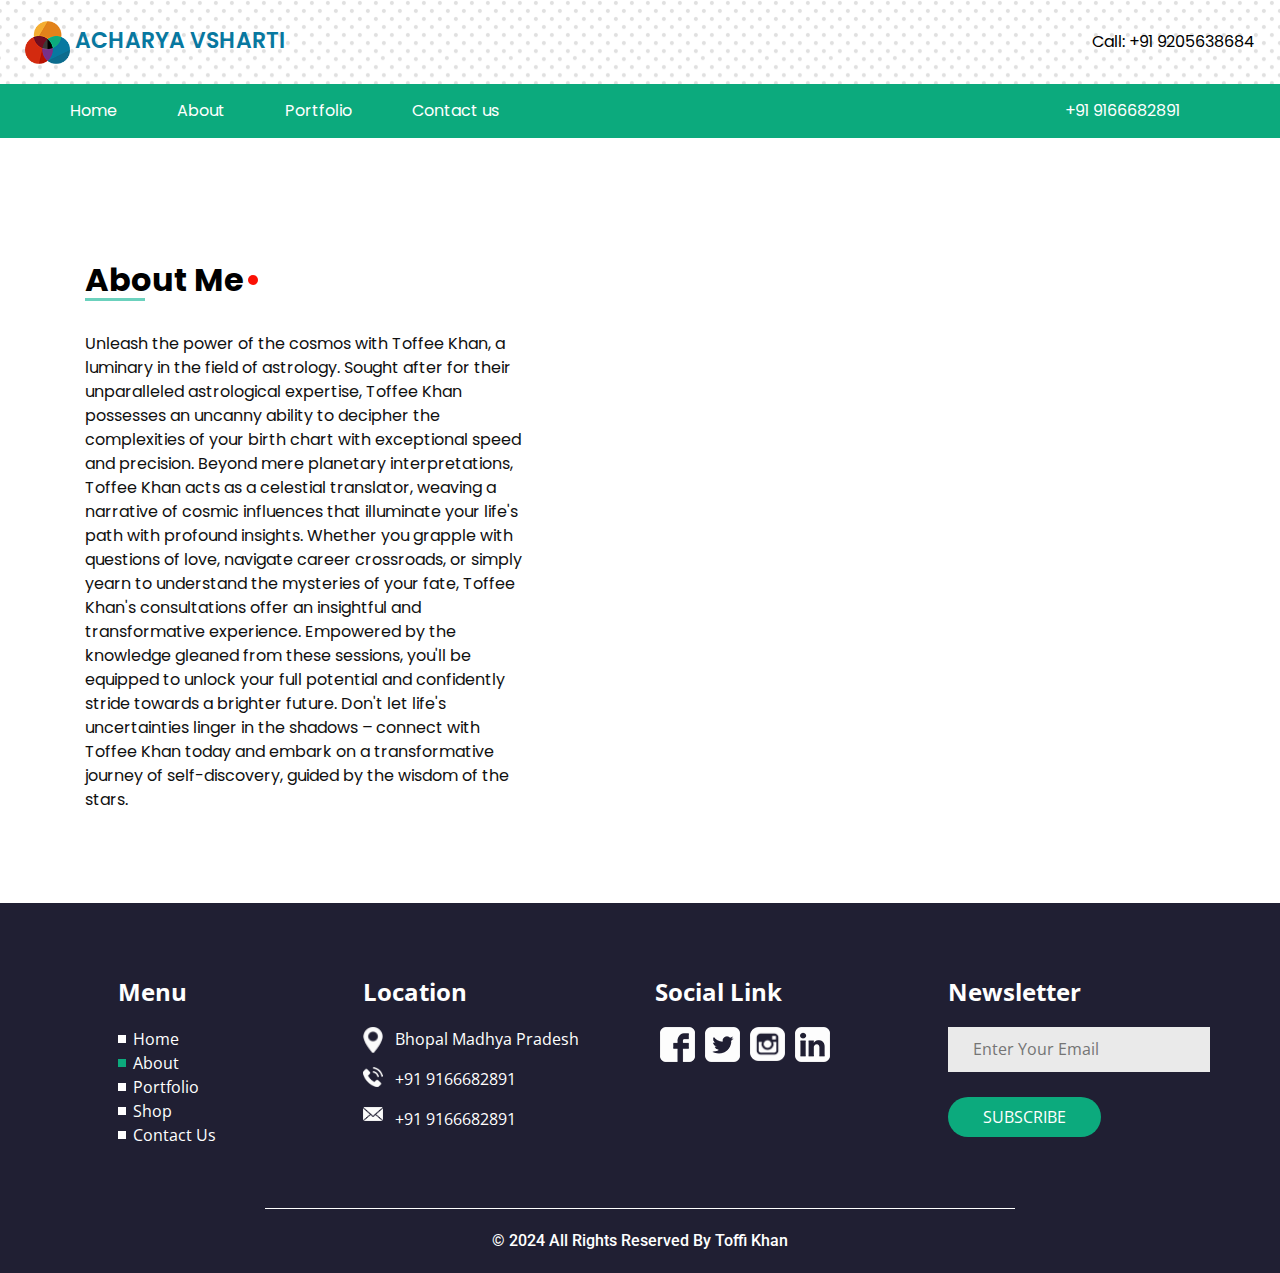
<file: about.html>
<!DOCTYPE html>
<html lang="en">

<head>
  <!-- Basic -->
  <meta charset="utf-8" />
  <meta http-equiv="X-UA-Compatible" content="IE=edge" />
  <!-- Mobile Metas -->
  <meta name="viewport" content="width=device-width, initial-scale=1, shrink-to-fit=no" />
  <!-- Site Metas -->
  <meta name="keywords" content="" />
  <meta name="description" content="" />
  <meta name="author" content="" />

  <title>Toffi Khan</title>

  <!-- slider stylesheet -->
  <link rel="stylesheet" type="text/css" href="https://cdnjs.cloudflare.com/ajax/libs/OwlCarousel2/2.1.3/assets/owl.carousel.min.css" />

  <!-- bootstrap core css -->
  <link rel="stylesheet" type="text/css" href="css/bootstrap.css" />

  <!-- fonts style -->
  <link href="https://fonts.googleapis.com/css?family=Open+Sans:400,700|Poppins:400,700|Roboto:400,700&display=swap" rel="stylesheet" />

  <!-- Custom styles for this template -->
  <link href="css/style.css" rel="stylesheet" />
  <!-- responsive style -->
  <link href="css/responsive.css" rel="stylesheet" />
</head>

<body class="sub_page">
  <div class="hero_area">
    <!-- header section strats -->
    <header class="header_section">
      <div class="container-fluid">
        <nav class="navbar navbar-expand-lg custom_nav-container pt-3">
          <a class="navbar-brand" href="index.html">
            <img src="images/logo.png" alt="" />
            <span>
              Acharya Vsharti
            </span>
          </a>
          <button class="navbar-toggler" type="button" data-toggle="collapse" data-target="#navbarSupportedContent" aria-controls="navbarSupportedContent" aria-expanded="false" aria-label="Toggle navigation">
            <span class="navbar-toggler-icon"></span>
          </button>

          <div class="collapse navbar-collapse" id="navbarSupportedContent">
            <ul class="navbar-nav ml-auto mr-2">
              <li class="nav-item active">
                <a class="nav-link" href="index.html">Home <span class="sr-only">(current)</span></a>
              </li>
              <li class="nav-item">
                <a class="nav-link" href="about.html">About </a>
              </li>
              <li class="nav-item">
                <a class="nav-link" href="portfolio.html">Portfolio </a>
              </li>
              

              <li class="nav-item">
                <a class="nav-link" href="contact.html">Contact us</a>
              </li>
            </ul>
            <div class="user_option">
              <div class="login_btn-container">
                <a href="">
                  +91 920568648
                </a>
              </div>
              <form class="form-inline my-2 my-lg-0">
                </form>
            </div>
          </div>
          <div class="call_btn">
            <a href="">
              Call: +91 9205638684
            </a>
          </div>
        </nav>
      </div>
    </header>
    <!-- end header section -->


  </div>

  <!-- custom menu -->
  <div class="custom_menu-container">
    <div class="container">
      <div class="custom_menu">
        <ul class="navbar-nav ">
          <li class="nav-item active">
            <a class="nav-link pl-0" href="index.html">Home <span class="sr-only">(current)</span></a>
          </li>
          <li class="nav-item">
            <a class="nav-link" href="about.html">About </a>
          </li>
          <li class="nav-item">
            <a class="nav-link" href="portfolio.html">Portfolio </a>
          </li>
         

          <li class="nav-item">
            <a class="nav-link" href="contact.html">Contact us</a>
          </li>
        </ul>
        <div class="user_option">
          <div class="login_btn-container">
            <a href="">
              +91 9166682891
            </a>
          </div>
         
        </div>
      </div>
    </div>
  </div>

  <!-- custom menu -->

  <!-- about section -->

  <section class="about_section layout_padding mt-5">
    <div class="container">
      <div class="row"></div>
        
        <div class="col-md-5">
          <div class="detail-box">
            <div class="custom_heading-container text-center">
              <h2>
                About Me
              </h2>
            </div>

            <p class="">
              Unleash the power of the cosmos with Toffee Khan, a luminary in the field of astrology.  Sought after for their unparalleled  astrological expertise, Toffee Khan  possesses an uncanny ability to decipher the complexities of your birth chart with exceptional speed and precision.  Beyond mere planetary interpretations, Toffee Khan  acts as a celestial translator,  weaving a narrative of cosmic influences that illuminate your life's path with profound insights.  Whether you grapple with questions of love, navigate career crossroads, or simply yearn to understand the mysteries of your fate, Toffee Khan's  consultations offer an insightful and transformative experience.  Empowered by the knowledge gleaned from these sessions, you'll be equipped to unlock your full potential and  confidently stride towards a brighter future. Don't let life's uncertainties linger in the shadows –  connect with Toffee Khan today and embark on a transformative journey of self-discovery, guided by the wisdom of the stars.

            </p>
            <div>
              
            </div>
          </div>
        </div>
      </div>
    </div>
  </section>

  <!-- end about section -->



  <!-- info section -->
  <section class="info_section layout_padding-top layout_padding2-bottom">
    <div class="container">
      <div class="row">
        <div class="col-md-6 col-lg-3">
          <div class="info_links pl-lg-5">
            <h4>
              Menu
            </h4>
            <ul>
              <li>
                <a href="index.html">
                  Home
                </a>
              </li>
              <li class="active">
                <a href="about.html">
                  About
                </a>
              </li>
              <li>
                <a class="" href="portfolio.html">Portfolio </a>
              </li>
              <li>
                <a class="" href="sale.html.html">Shop</a>
              </li>
              <li>
                <a href="contact.html">
                  Contact Us
                </a>
              </li>
            </ul>
          </div>
        </div>
        <div class="col-md-6 col-lg-3">
          <div class="info_contact">
            <h4>
              Location
            </h4>
            <div>
              <img src="images/location.png" alt="" />
              <p>
                Bhopal Madhya Pradesh
              </p>
            </div>
            <div>
              <img src="images/telephone.png" alt="" />
              <p>
                +91 9166682891
              </p>
            </div>
            <div>
              <img src="images/envelope.png" alt="" />
              <p>
                +91 9166682891
              </p>
            </div>
          </div>
        </div>

        <div class="col-md-6 col-lg-3">
          <div class="info_social">
            <h4>
              Social Link
            </h4>
            <div class="social_container">
              <div>
                <a href="">
                  <img src="images/facebook-logo.png" alt="" />
                </a>
              </div>
              <div>
                <a href="">
                  <img src="images/twitter-logo.png" alt="" />
                </a>
              </div>
              <div>
                <a href="">
                  <img src="images/instagram.png" alt="" />
                </a>
              </div>
              <div>
                <a href="">
                  <img src="images/linkedin-sign.png" alt="" />
                </a>
              </div>
            </div>
          </div>
        </div>
        <div class="col-md-6 col-lg-3">
          <div class="info_form">
            <h4>
              Newsletter
            </h4>
            <form action="#">
              <input type="text" placeholder="Enter Your Email" />
              <button type="submit">
                Subscribe
              </button>
            </form>
          </div>
        </div>
      </div>
    </div>
  </section>

  <!-- end info_section -->

  <!-- footer section -->
  <footer class="container-fluid footer_section">
    <p>
      &copy; 2024 All Rights Reserved By
      Toffi Khan </p>
  </footer>
  <!-- footer section -->

  <script src="js/jquery-3.4.1.min.js"></script>
  <script src="js/bootstrap.js"></script>
  <script src="js/circles.min.js"></script>
  <script src="js/custom.js"></script>

</body>

</html>
</file>
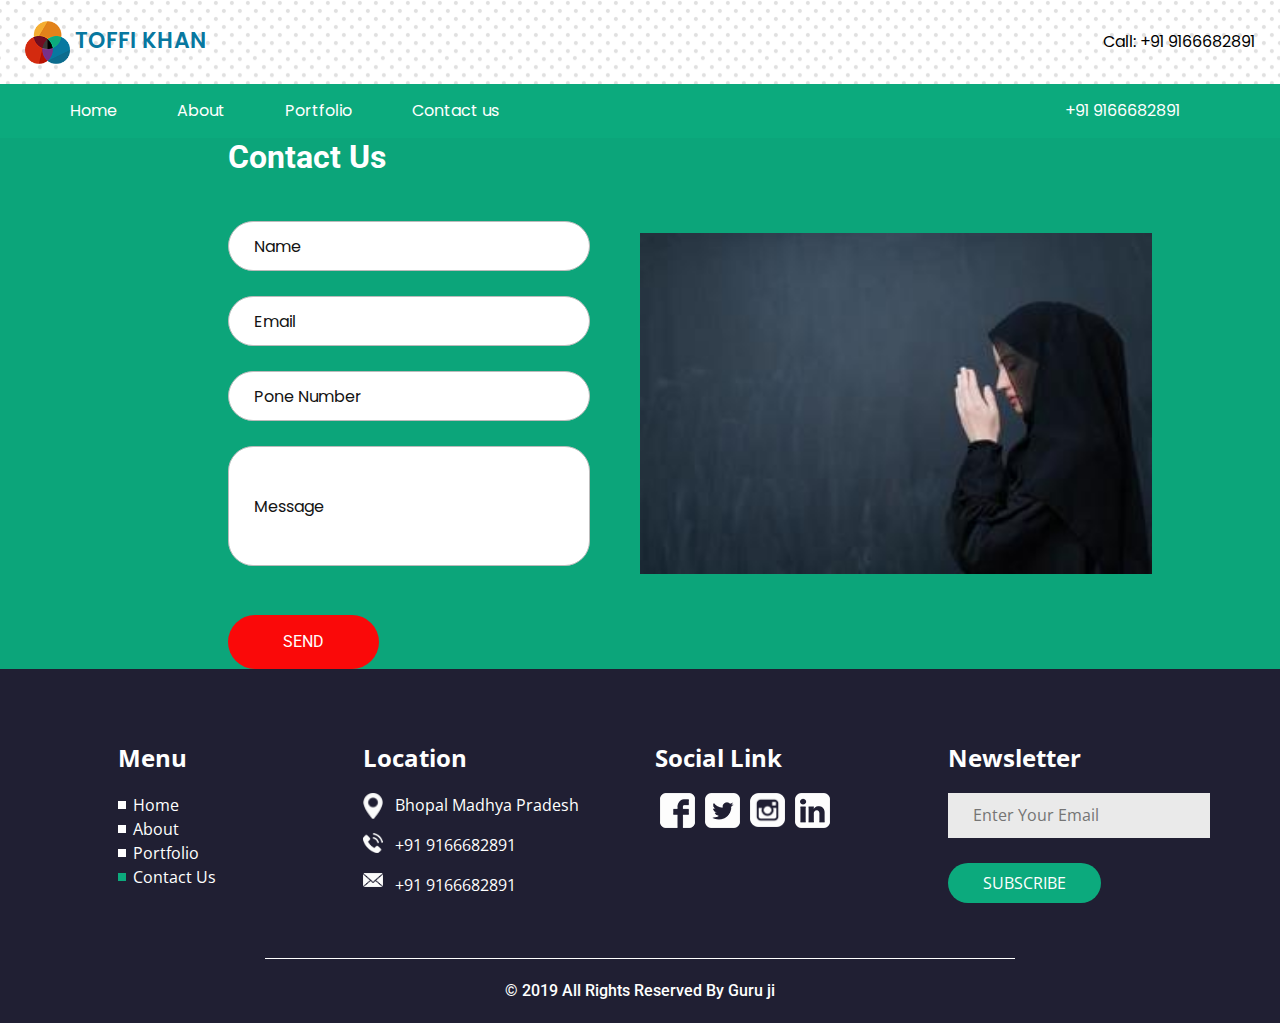
<file: contact.html>
<!DOCTYPE html>
<html lang="en">

<head>
  <!-- Basic -->
  <meta charset="utf-8" />
  <meta http-equiv="X-UA-Compatible" content="IE=edge" />
  <!-- Mobile Metas -->
  <meta name="viewport" content="width=device-width, initial-scale=1, shrink-to-fit=no" />
  <!-- Site Metas -->
  <meta name="keywords" content="" />
  <meta name="description" content="" />
  <meta name="author" content="" />

  <title>Toffi Khan</title>

  <!-- slider stylesheet -->
  <link rel="stylesheet" type="text/css" href="https://cdnjs.cloudflare.com/ajax/libs/OwlCarousel2/2.1.3/assets/owl.carousel.min.css" />

  <!-- bootstrap core css -->
  <link rel="stylesheet" type="text/css" href="css/bootstrap.css" />

  <!-- fonts style -->
  <link href="https://fonts.googleapis.com/css?family=Open+Sans:400,700|Poppins:400,700|Roboto:400,700&display=swap" rel="stylesheet" />

  <!-- Custom styles for this template -->
  <link href="css/style.css" rel="stylesheet" />
  <!-- responsive style -->
  <link href="css/responsive.css" rel="stylesheet" />
</head>

<body class="sub_page">
  <div class="hero_area">
    <!-- header section strats -->
    <header class="header_section">
      <div class="container-fluid">
        <nav class="navbar navbar-expand-lg custom_nav-container pt-3">
          <a class="navbar-brand" href="index.html">
            <img src="images/logo.png" alt="" />
            <span>
              Toffi Khan
            </span>
          </a>
          <button class="navbar-toggler" type="button" data-toggle="collapse" data-target="#navbarSupportedContent" aria-controls="navbarSupportedContent" aria-expanded="false" aria-label="Toggle navigation">
            <span class="navbar-toggler-icon"></span>
          </button>

          <div class="collapse navbar-collapse" id="navbarSupportedContent">
            <ul class="navbar-nav ml-auto mr-2">
              <li class="nav-item active">
                <a class="nav-link" href="index.html">Home <span class="sr-only">(current)</span></a>
              </li>
              <li class="nav-item">
                <a class="nav-link" href="about.html">About </a>
              </li>
              <li class="nav-item">
                <a class="nav-link" href="portfolio.html">Portfolio </a>
              </li>
              

              <li class="nav-item">
                <a class="nav-link" href="contact.html">Contact us</a>
              </li>
            </ul>
            <div class="user_option">
              <div class="login_btn-container">
                <a href="">
               +91 9166682891
                </a>
              </div>
              <form class="form-inline my-2 my-lg-0">
               </form>
            </div>
          </div>
          <div class="call_btn">
            <a href="">
              Call: +91 9166682891
            </a>
          </div>
        </nav>
      </div>
    </header>
    <!-- end header section -->


  </div>

  <!-- custom menu -->
  <div class="custom_menu-container">
    <div class="container">
      <div class="custom_menu">
        <ul class="navbar-nav ">
          <li class="nav-item active">
            <a class="nav-link pl-0" href="index.html">Home <span class="sr-only">(current)</span></a>
          </li>
          <li class="nav-item">
            <a class="nav-link" href="about.html">About </a>
          </li>
          <li class="nav-item">
            <a class="nav-link" href="portfolio.html">Portfolio </a>
          </li>
       

          <li class="nav-item">
            <a class="nav-link" href="contact.html">Contact us</a>
          </li>
        </ul>
        <div class="user_option">
          <div class="login_btn-container">
            <a href="">
              +91 9166682891
            </a>
          </div>
          
        </div>
      </div>
    </div>
  </div>

  <!-- custom menu -->


  <!-- contact section -->

  <section class="contact_section">
    <div class="container-fluid">
      <div class="row">
        <div class="col-lg-4 offset-lg-2 col-md-5 offset-md-1">
          <h2 class="custom_heading">Contact Us</h2>
          <form action="#">
            <div>
              <input type="text" placeholder="Name" />
            </div>
            <div>
              <input type="email" placeholder="Email" />
            </div>
            <div>
              <input type="text" placeholder="Pone Number" />
            </div>
            <div>
              <input type="text" class="message-box" placeholder="Message" />
            </div>
            <div class="d-flex  mt-4 ">
              <button>
                SEND
              </button>
            </div>
          </form>
        </div>
        <div class="col-md-6 px-0">
          <div class="img-box">
            <!--<iframe src="https://www.google.com/maps/embed?pb=!1m14!1m8!1m3!1d14013.754704138883!2d77.0447677!3d28.5866139!3m2!1i1024!2i768!4f13.1!3m3!1m2!1s0x390d1ac36b28964b%3A0x265ce70e91665d24!2sAcharya%20V%20Shastri!5e0!3m2!1sen!2sin!4v1720333029943!5m2!1sen!2sin" width="90%" height="420px" style="border:0;" allowfullscreen="" loading="lazy" referrerpolicy="no-referrer-when-downgrade"></iframe></div>
            -->
            <img src="images/p-3.png" alt="" height="100%" width="80%">
          </div>
      </div>
    </div>
  </section>

  <!-- end contact section -->

  <!-- info section -->
  <section class="info_section layout_padding-top layout_padding2-bottom">
    <div class="container">
      <div class="row">
        <div class="col-md-6 col-lg-3">
          <div class="info_links pl-lg-5">
            <h4>
              Menu
            </h4>
            <ul>
              <li>
                <a href="index.html">
                  Home
                </a>
              </li>
              <li>
                <a href="about.html">
                  About
                </a>
              </li>
              <li>
                <a class="" href="portfolio.html">Portfolio </a>
              </li>
              
              <li class="active">
                <a href="contact.html">
                  Contact Us
                </a>
              </li>
            </ul>
          </div>
        </div>
        <div class="col-md-6 col-lg-3">
          <div class="info_contact">
            <h4>
              Location
            </h4>
            <div>
              <img src="images/location.png" alt="" />
              <p>
                Bhopal Madhya Pradesh
              </p>
            </div>
            <div>
              <img src="images/telephone.png" alt="" />
              <p>
                +91 9166682891
              </p>
            </div>
            <div>
              <img src="images/envelope.png" alt="" />
              <p>
                +91 9166682891
              </p>
            </div>
          </div>
        </div>

        <div class="col-md-6 col-lg-3">
          <div class="info_social">
            <h4>
              Social Link
            </h4>
            <div class="social_container">
              <div>
                <a href="">
                  <img src="images/facebook-logo.png" alt="" />
                </a>
              </div>
              <div>
                <a href="">
                  <img src="images/twitter-logo.png" alt="" />
                </a>
              </div>
              <div>
                <a href="">
                  <img src="images/instagram.png" alt="" />
                </a>
              </div>
              <div>
                <a href="">
                  <img src="images/linkedin-sign.png" alt="" />
                </a>
              </div>
            </div>
          </div>
        </div>
        <div class="col-md-6 col-lg-3">
          <div class="info_form">
            <h4>
              Newsletter
            </h4>
            <form action="#">
              <input type="text" placeholder="Enter Your Email" />
              <button type="submit">
                Subscribe
              </button>
            </form>
          </div>
        </div>
      </div>
    </div>
  </section>

  <!-- end info_section -->

  <!-- footer section -->
  <footer class="container-fluid footer_section">
    <p>
      &copy; 2019 All Rights Reserved By
      Guru ji
    </p>
  </footer>
  <!-- footer section -->

  <script src="js/jquery-3.4.1.min.js"></script>
  <script src="js/bootstrap.js"></script>
  <script src="js/circles.min.js"></script>
  <script src="js/custom.js"></script>

</body>

</html>
</file>
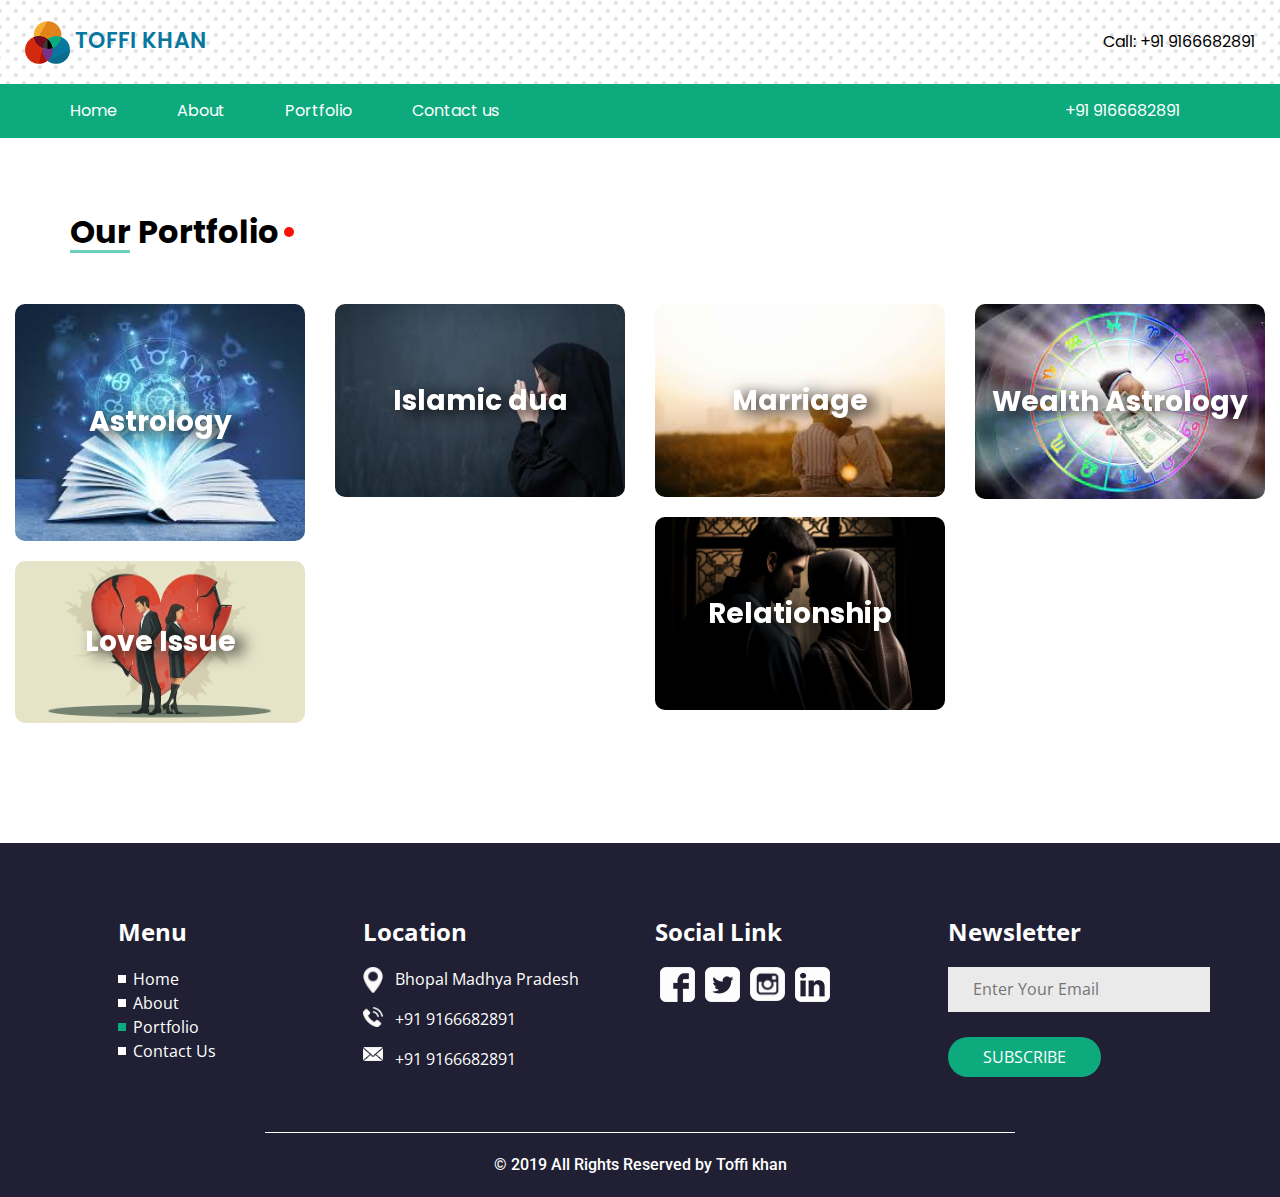
<file: portfolio.html>
<!DOCTYPE html>
<html lang="en">

<head>
  <!-- Basic -->
  <meta charset="utf-8" />
  <meta http-equiv="X-UA-Compatible" content="IE=edge" />
  <!-- Mobile Metas -->
  <meta name="viewport" content="width=device-width, initial-scale=1, shrink-to-fit=no" />
  <!-- Site Metas -->
  <meta name="keywords" content="" />
  <meta name="description" content="" />
  <meta name="author" content="" />

  <title>Toffi Khan</title>

  <!-- slider stylesheet -->
  <link rel="stylesheet" type="text/css" href="https://cdnjs.cloudflare.com/ajax/libs/OwlCarousel2/2.1.3/assets/owl.carousel.min.css" />

  <!-- bootstrap core css -->
  <link rel="stylesheet" type="text/css" href="css/bootstrap.css" />

  <!-- fonts style -->
  <link href="https://fonts.googleapis.com/css?family=Open+Sans:400,700|Poppins:400,700|Roboto:400,700&display=swap" rel="stylesheet" />

  <!-- Custom styles for this template -->
  <link href="css/style.css" rel="stylesheet" />
  <!-- responsive style -->
  <link href="css/responsive.css" rel="stylesheet" />
</head>

<body class="sub_page">
  <div class="hero_area">
    <!-- header section strats -->
    <header class="header_section">
      <div class="container-fluid">
        <nav class="navbar navbar-expand-lg custom_nav-container pt-3">
          <a class="navbar-brand" href="index.html">
            <img src="images/logo.png" alt="" />
            <span>
             Toffi Khan
            </span>
          </a>
          <button class="navbar-toggler" type="button" data-toggle="collapse" data-target="#navbarSupportedContent" aria-controls="navbarSupportedContent" aria-expanded="false" aria-label="Toggle navigation">
            <span class="navbar-toggler-icon"></span>
          </button>

          <div class="collapse navbar-collapse" id="navbarSupportedContent">
            <ul class="navbar-nav ml-auto mr-2">
              <li class="nav-item active">
                <a class="nav-link" href="index.html">Home <span class="sr-only">(current)</span></a>
              </li>
              <li class="nav-item">
                <a class="nav-link" href="about.html">About </a>
              </li>
              <li class="nav-item">
                <a class="nav-link" href="portfolio.html">Portfolio </a>
              </li>
              

              <li class="nav-item">
                <a class="nav-link" href="contact.html">Contact us</a>
              </li>
            </ul>
            <div class="user_option">
              <div class="login_btn-container">
                <a href="">
                  
                </a>
              </div>
              <form class="form-inline my-2 my-lg-0">
                <button class="btn  my-2 my-sm-0 nav_search-btn" type="submit"></button>
              </form>
            </div>
          </div>
          <div class="call_btn">
            <a href="">
              Call: +91 9166682891
            </a>
          </div>
        </nav>
      </div>
    </header>
    <!-- end header section -->


  </div>

  <!-- custom menu -->
  <div class="custom_menu-container">
    <div class="container">
      <div class="custom_menu">
        <ul class="navbar-nav ">
          <li class="nav-item active">
            <a class="nav-link pl-0" href="index.html">Home <span class="sr-only">(current)</span></a>
          </li>
          <li class="nav-item">
            <a class="nav-link" href="about.html">About </a>
          </li>
          <li class="nav-item">
            <a class="nav-link" href="portfolio.html">Portfolio </a>
          </li>
          

          <li class="nav-item">
            <a class="nav-link" href="contact.html">Contact us</a>
          </li>
        </ul>
        <div class="user_option">
          <div class="login_btn-container">
            <a href="">
              +91 9166682891
            </a>
          </div>
          <form class="form-inline my-2 my-lg-0">
            </form>
        </div>
      </div>
    </div>
  </div>

  <!-- custom menu -->



  <!-- portfolio section -->
  <section class="portfolio_section layout_padding">
    <div class="container">
      <div class="custom_heading-container">
        <h2>
          Our Portfolio
        </h2>
      </div>
    </div>
    <div class="container-fluid">
      <div class="row">
        <div class="col-md-6">
          <div class="row">
            <div class="col-sm-6">
              <div class="box b-1">
                <img src="images/p-1.png" alt="" />
                <h4>
                Astrology
                </h4>
              </div>
              <div class="box b-2">
                <img src="images/p-2.png" alt="" />
                <h4>
                  Love Issue
                </h4>
              </div>
            </div>
            <div class="col-sm-6">
              <div class="box b-3">
                <img src="images/p-3.png" alt="" />
                <h4>
                  Islamic dua
                </h4>
              </div>
            </div>
          </div>
        </div>
        <div class="col-md-6">
          <div class="row">
            <div class="col-sm-6">
              <div class="box b-4">
                <img src="images/p-4.png" alt="" />
                <h4>
                  Marriage 
                </h4>
              </div>
              <div class="box b-5">
                <img src="images/p-5.png" alt="" />
                <h4>
                  Relationship
                </h4>
              </div>
            </div>
            <div class="col-sm-6">
              <div class="box b-6">
                <img src="images/p-6.jpg" alt="" />
                <h4>
                  Wealth Astrology
                </h4>
              </div>
            </div>
          </div>
        </div>
      </div>
    </div>
  </section>

  <!-- end portfolio section -->



  <!-- info section -->
  <section class="info_section layout_padding-top layout_padding2-bottom">
    <div class="container">
      <div class="row">
        <div class="col-md-6 col-lg-3">
          <div class="info_links pl-lg-5">
            <h4>
              Menu
            </h4>
            <ul>
              <li>
                <a href="index.html">
                  Home
                </a>
              </li>
              <li>
                <a href="about.html">
                  About
                </a>
              </li>
              <li class="active">
                <a class="" href="portfolio.html">Portfolio </a>
              </li>
              
              <li>
                <a href="contact.html">
                  Contact Us
                </a>
              </li>
            </ul>
          </div>
        </div>
        <div class="col-md-6 col-lg-3">
          <div class="info_contact">
            <h4>
            Location
            </h4>
            <div>
              <img src="images/location.png" alt="" />
              <p>
                Bhopal Madhya Pradesh
              </p>
            </div>
            <div>
              <img src="images/telephone.png" alt="" />
              <p>
                +91 9166682891
              </p>
            </div>
            <div>
              <img src="images/envelope.png" alt="" />
              <p>
                +91 9166682891
              </p>
            </div>
          </div>
        </div>

        <div class="col-md-6 col-lg-3">
          <div class="info_social">
            <h4>
              Social Link
            </h4>
            <div class="social_container">
              <div>
                <a href="">
                  <img src="images/facebook-logo.png" alt="" />
                </a>
              </div>
              <div>
                <a href="">
                  <img src="images/twitter-logo.png" alt="" />
                </a>
              </div>
              <div>
                <a href="">
                  <img src="images/instagram.png" alt="" />
                </a>
              </div>
              <div>
                <a href="">
                  <img src="images/linkedin-sign.png" alt="" />
                </a>
              </div>
            </div>
          </div>
        </div>
        <div class="col-md-6 col-lg-3">
          <div class="info_form">
            <h4>
              Newsletter
            </h4>
            <form action="#">
              <input type="text" placeholder="Enter Your Email" />
              <button type="submit">
                Subscribe
              </button>
            </form>
          </div>
        </div>
      </div>
    </div>
  </section>

  <!-- end info_section -->
  <!-- footer section -->
  <footer class="container-fluid footer_section">
    <p>
      &copy; 2019 All Rights Reserved by Toffi khan
      </p>
  </footer>
  <!-- footer section -->

  <script src="js/jquery-3.4.1.min.js"></script>
  <script src="js/bootstrap.js"></script>
  <script src="js/circles.min.js"></script>
  <script src="js/custom.js"></script>

</body>

</html>
</file>
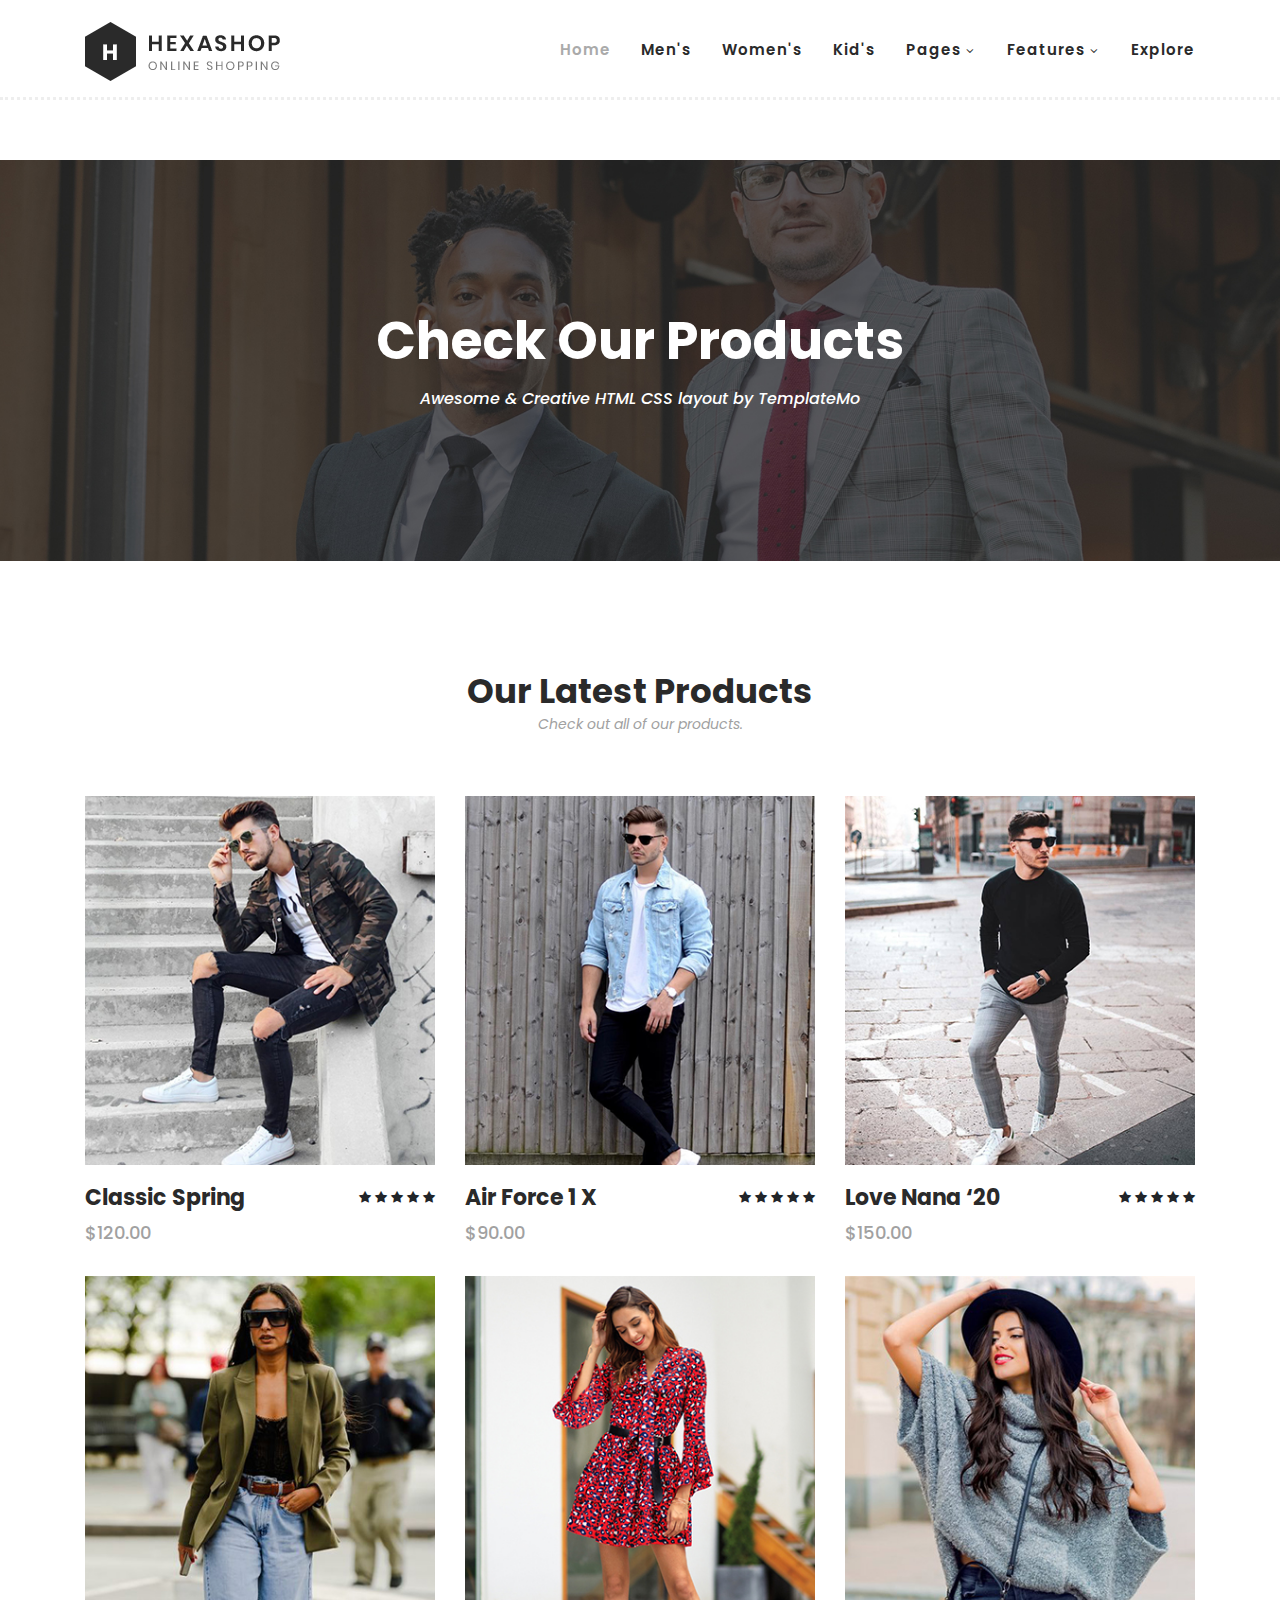
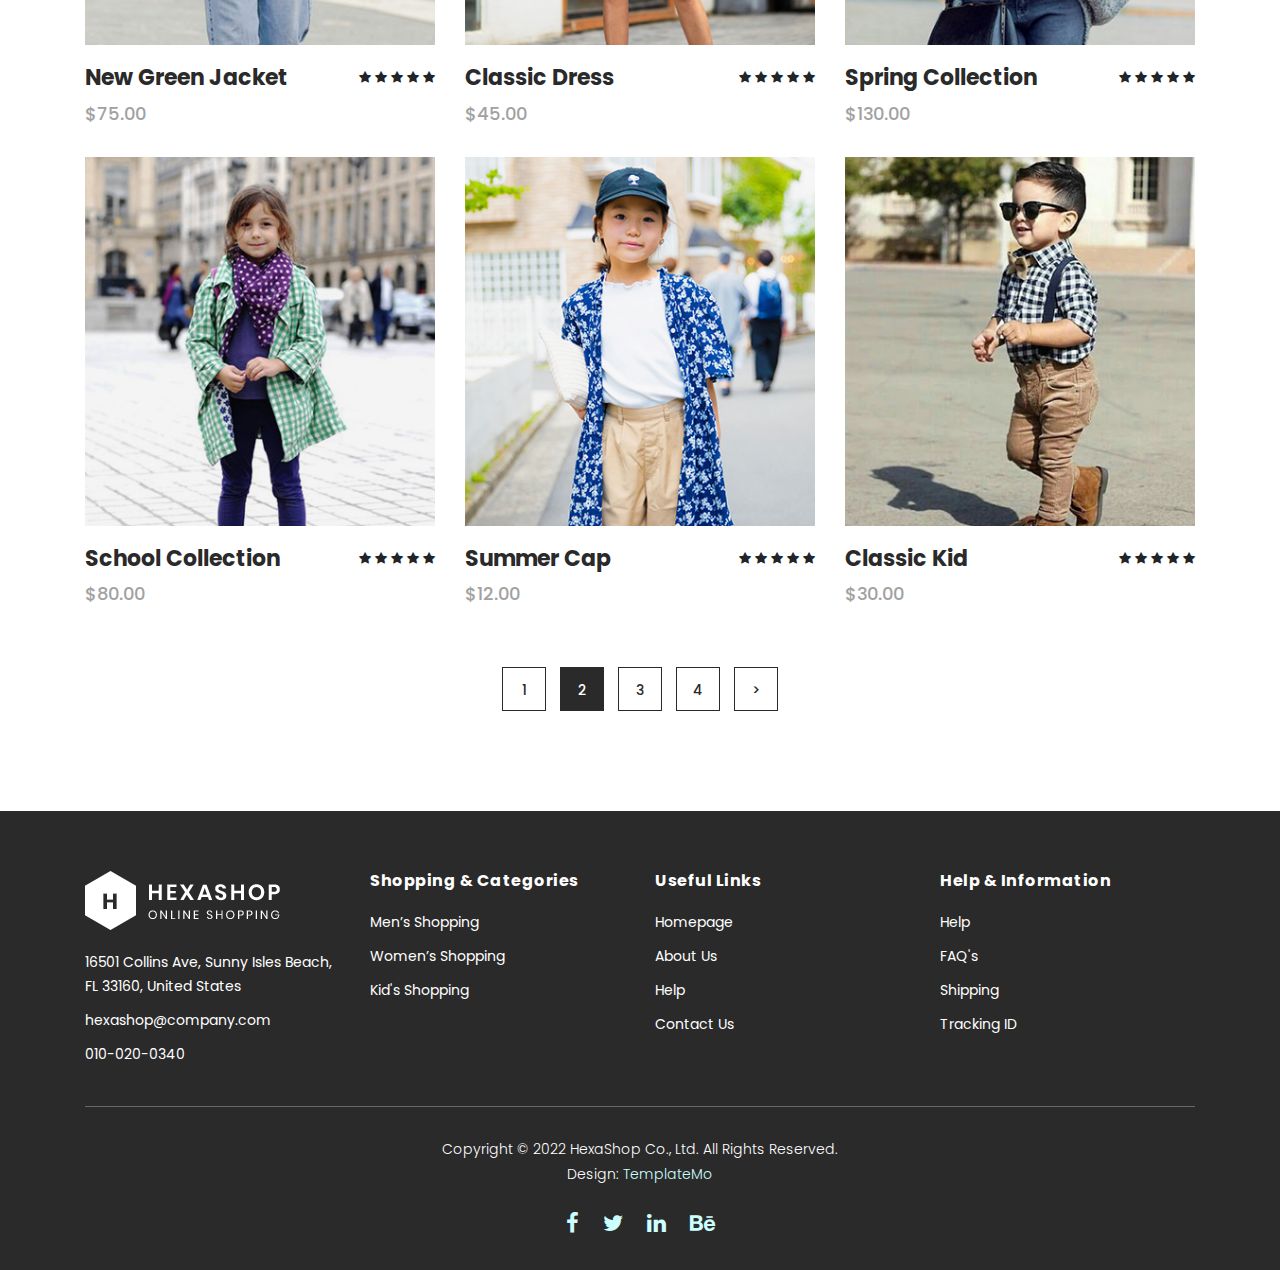
<file: products.html>
<!DOCTYPE html>
<html lang="en">

  <head>

    <meta charset="utf-8">
    <meta name="viewport" content="width=device-width, initial-scale=1, shrink-to-fit=no">
    <meta name="description" content="">
    <meta name="author" content="">
    <link href="https://fonts.googleapis.com/css?family=Poppins:100,200,300,400,500,600,700,800,900&display=swap" rel="stylesheet">

    <title>Hexashop - Product Listing Page</title>


    <!-- Additional CSS Files -->
    <link rel="stylesheet" type="text/css" href="assets/css/bootstrap.min.css">

    <link rel="stylesheet" type="text/css" href="assets/css/font-awesome.css">

    <link rel="stylesheet" href="assets/css/templatemo-hexashop.css">

    <link rel="stylesheet" href="assets/css/owl-carousel.css">

    <link rel="stylesheet" href="assets/css/lightbox.css">
<!--

TemplateMo 571 Hexashop

https://templatemo.com/tm-571-hexashop

-->
    </head>
    
    <body>
    
    <!-- ***** Preloader Start ***** -->
    <div id="preloader">
        <div class="jumper">
            <div></div>
            <div></div>
            <div></div>
        </div>
    </div>  
    <!-- ***** Preloader End ***** -->
    
    
    <!-- ***** Header Area Start ***** -->
    <header class="header-area header-sticky">
        <div class="container">
            <div class="row">
                <div class="col-12">
                    <nav class="main-nav">
                        <!-- ***** Logo Start ***** -->
                        <a href="index.html" class="logo">
                            <img src="assets/images/logo.png">
                        </a>
                        <!-- ***** Logo End ***** -->
                        <!-- ***** Menu Start ***** -->
                        <ul class="nav">
                            <li class="scroll-to-section"><a href="index.html" class="active">Home</a></li>
                            <li class="scroll-to-section"><a href="index.html">Men's</a></li>
                            <li class="scroll-to-section"><a href="index.html">Women's</a></li>
                            <li class="scroll-to-section"><a href="index.html">Kid's</a></li>
                            <li class="submenu">
                                <a href="javascript:;">Pages</a>
                                <ul>
                                    <li><a href="about.html">About Us</a></li>
                                    <li><a href="products.html">Products</a></li>
                                    <li><a href="single-product.html">Single Product</a></li>
                                    <li><a href="contact.html">Contact Us</a></li>
                                </ul>
                            </li>
                            <li class="submenu">
                                <a href="javascript:;">Features</a>
                                <ul>
                                    <li><a href="#">Features Page 1</a></li>
                                    <li><a href="#">Features Page 2</a></li>
                                    <li><a href="#">Features Page 3</a></li>
                                    <li><a rel="nofollow" href="https://templatemo.com/page/4" target="_blank">Template Page 4</a></li>
                                </ul>
                            </li>
                            <li class="scroll-to-section"><a href="index.html">Explore</a></li>
                        </ul>        
                        <a class='menu-trigger'>
                            <span>Menu</span>
                        </a>
                        <!-- ***** Menu End ***** -->
                    </nav>
                </div>
            </div>
        </div>
    </header>
    <!-- ***** Header Area End ***** -->

    <!-- ***** Main Banner Area Start ***** -->
    <div class="page-heading" id="top">
        <div class="container">
            <div class="row">
                <div class="col-lg-12">
                    <div class="inner-content">
                        <h2>Check Our Products</h2>
                        <span>Awesome &amp; Creative HTML CSS layout by TemplateMo</span>
                    </div>
                </div>
            </div>
        </div>
    </div>
    <!-- ***** Main Banner Area End ***** -->


    <!-- ***** Products Area Starts ***** -->
    <section class="section" id="products">
        <div class="container">
            <div class="row">
                <div class="col-lg-12">
                    <div class="section-heading">
                        <h2>Our Latest Products</h2>
                        <span>Check out all of our products.</span>
                    </div>
                </div>
            </div>
        </div>
        <div class="container">
            <div class="row">
                <div class="col-lg-4">
                    <div class="item">
                        <div class="thumb">
                            <div class="hover-content">
                                <ul>
                                    <li><a href="single-product.html"><i class="fa fa-eye"></i></a></li>
                                    <li><a href="single-product.html"><i class="fa fa-star"></i></a></li>
                                    <li><a href="single-product.html"><i class="fa fa-shopping-cart"></i></a></li>
                                </ul>
                            </div>
                            <img src="assets/images/men-01.jpg" alt="">
                        </div>
                        <div class="down-content">
                            <h4>Classic Spring</h4>
                            <span>$120.00</span>
                            <ul class="stars">
                                <li><i class="fa fa-star"></i></li>
                                <li><i class="fa fa-star"></i></li>
                                <li><i class="fa fa-star"></i></li>
                                <li><i class="fa fa-star"></i></li>
                                <li><i class="fa fa-star"></i></li>
                            </ul>
                        </div>
                    </div>
                </div>
                <div class="col-lg-4">
                    <div class="item">
                        <div class="thumb">
                            <div class="hover-content">
                                <ul>
                                    <li><a href="single-product.html"><i class="fa fa-eye"></i></a></li>
                                    <li><a href="single-product.html"><i class="fa fa-star"></i></a></li>
                                    <li><a href="single-product.html"><i class="fa fa-shopping-cart"></i></a></li>
                                </ul>
                            </div>
                            <img src="assets/images/men-02.jpg" alt="">
                        </div>
                        <div class="down-content">
                            <h4>Air Force 1 X</h4>
                            <span>$90.00</span>
                            <ul class="stars">
                                <li><i class="fa fa-star"></i></li>
                                <li><i class="fa fa-star"></i></li>
                                <li><i class="fa fa-star"></i></li>
                                <li><i class="fa fa-star"></i></li>
                                <li><i class="fa fa-star"></i></li>
                            </ul>
                        </div>
                    </div>
                </div>
                <div class="col-lg-4">
                    <div class="item">
                        <div class="thumb">
                            <div class="hover-content">
                                <ul>
                                    <li><a href="single-product.html"><i class="fa fa-eye"></i></a></li>
                                    <li><a href="single-product.html"><i class="fa fa-star"></i></a></li>
                                    <li><a href="single-product.html"><i class="fa fa-shopping-cart"></i></a></li>
                                </ul>
                            </div>
                            <img src="assets/images/men-03.jpg" alt="">
                        </div>
                        <div class="down-content">
                            <h4>Love Nana ‘20</h4>
                            <span>$150.00</span>
                            <ul class="stars">
                                <li><i class="fa fa-star"></i></li>
                                <li><i class="fa fa-star"></i></li>
                                <li><i class="fa fa-star"></i></li>
                                <li><i class="fa fa-star"></i></li>
                                <li><i class="fa fa-star"></i></li>
                            </ul>
                        </div>
                    </div>
                </div>
                <div class="col-lg-4">
                    <div class="item">
                        <div class="thumb">
                            <div class="hover-content">
                                <ul>
                                    <li><a href="single-product.html"><i class="fa fa-eye"></i></a></li>
                                    <li><a href="single-product.html"><i class="fa fa-star"></i></a></li>
                                    <li><a href="single-product.html"><i class="fa fa-shopping-cart"></i></a></li>
                                </ul>
                            </div>
                            <img src="assets/images/women-01.jpg" alt="">
                        </div>
                        <div class="down-content">
                            <h4>New Green Jacket</h4>
                            <span>$75.00</span>
                            <ul class="stars">
                                <li><i class="fa fa-star"></i></li>
                                <li><i class="fa fa-star"></i></li>
                                <li><i class="fa fa-star"></i></li>
                                <li><i class="fa fa-star"></i></li>
                                <li><i class="fa fa-star"></i></li>
                            </ul>
                        </div>
                    </div>
                </div>
                <div class="col-lg-4">
                    <div class="item">
                        <div class="thumb">
                            <div class="hover-content">
                                <ul>
                                    <li><a href="single-product.html"><i class="fa fa-eye"></i></a></li>
                                    <li><a href="single-product.html"><i class="fa fa-star"></i></a></li>
                                    <li><a href="single-product.html"><i class="fa fa-shopping-cart"></i></a></li>
                                </ul>
                            </div>
                            <img src="assets/images/women-02.jpg" alt="">
                        </div>
                        <div class="down-content">
                            <h4>Classic Dress</h4>
                            <span>$45.00</span>
                            <ul class="stars">
                                <li><i class="fa fa-star"></i></li>
                                <li><i class="fa fa-star"></i></li>
                                <li><i class="fa fa-star"></i></li>
                                <li><i class="fa fa-star"></i></li>
                                <li><i class="fa fa-star"></i></li>
                            </ul>
                        </div>
                    </div>
                </div>
                <div class="col-lg-4">
                    <div class="item">
                        <div class="thumb">
                            <div class="hover-content">
                                <ul>
                                    <li><a href="single-product.html"><i class="fa fa-eye"></i></a></li>
                                    <li><a href="single-product.html"><i class="fa fa-star"></i></a></li>
                                    <li><a href="single-product.html"><i class="fa fa-shopping-cart"></i></a></li>
                                </ul>
                            </div>
                            <img src="assets/images/women-03.jpg" alt="">
                        </div>
                        <div class="down-content">
                            <h4>Spring Collection</h4>
                            <span>$130.00</span>
                            <ul class="stars">
                                <li><i class="fa fa-star"></i></li>
                                <li><i class="fa fa-star"></i></li>
                                <li><i class="fa fa-star"></i></li>
                                <li><i class="fa fa-star"></i></li>
                                <li><i class="fa fa-star"></i></li>
                            </ul>
                        </div>
                    </div>
                </div>
                <div class="col-lg-4">
                    <div class="item">
                        <div class="thumb">
                            <div class="hover-content">
                                <ul>
                                    <li><a href="single-product.html"><i class="fa fa-eye"></i></a></li>
                                    <li><a href="single-product.html"><i class="fa fa-star"></i></a></li>
                                    <li><a href="single-product.html"><i class="fa fa-shopping-cart"></i></a></li>
                                </ul>
                            </div>
                            <img src="assets/images/kid-01.jpg" alt="">
                        </div>
                        <div class="down-content">
                            <h4>School Collection</h4>
                            <span>$80.00</span>
                            <ul class="stars">
                                <li><i class="fa fa-star"></i></li>
                                <li><i class="fa fa-star"></i></li>
                                <li><i class="fa fa-star"></i></li>
                                <li><i class="fa fa-star"></i></li>
                                <li><i class="fa fa-star"></i></li>
                            </ul>
                        </div>
                    </div>
                </div>
                <div class="col-lg-4">
                    <div class="item">
                        <div class="thumb">
                            <div class="hover-content">
                                <ul>
                                    <li><a href="single-product.html"><i class="fa fa-eye"></i></a></li>
                                    <li><a href="single-product.html"><i class="fa fa-star"></i></a></li>
                                    <li><a href="single-product.html"><i class="fa fa-shopping-cart"></i></a></li>
                                </ul>
                            </div>
                            <img src="assets/images/kid-02.jpg" alt="">
                        </div>
                        <div class="down-content">
                            <h4>Summer Cap</h4>
                            <span>$12.00</span>
                            <ul class="stars">
                                <li><i class="fa fa-star"></i></li>
                                <li><i class="fa fa-star"></i></li>
                                <li><i class="fa fa-star"></i></li>
                                <li><i class="fa fa-star"></i></li>
                                <li><i class="fa fa-star"></i></li>
                            </ul>
                        </div>
                    </div>
                </div>
                <div class="col-lg-4">
                    <div class="item">
                        <div class="thumb">
                            <div class="hover-content">
                                <ul>
                                    <li><a href="single-product.html"><i class="fa fa-eye"></i></a></li>
                                    <li><a href="single-product.html"><i class="fa fa-star"></i></a></li>
                                    <li><a href="single-product.html"><i class="fa fa-shopping-cart"></i></a></li>
                                </ul>
                            </div>
                            <img src="assets/images/kid-03.jpg" alt="">
                        </div>
                        <div class="down-content">
                            <h4>Classic Kid</h4>
                            <span>$30.00</span>
                            <ul class="stars">
                                <li><i class="fa fa-star"></i></li>
                                <li><i class="fa fa-star"></i></li>
                                <li><i class="fa fa-star"></i></li>
                                <li><i class="fa fa-star"></i></li>
                                <li><i class="fa fa-star"></i></li>
                            </ul>
                        </div>
                    </div>
                </div>
                <div class="col-lg-12">
                    <div class="pagination">
                        <ul>
                            <li>
                                <a href="#">1</a>
                            </li>
                            <li class="active">
                                <a href="#">2</a>
                            </li>
                            <li>
                                <a href="#">3</a>
                            </li>
                            <li>
                                <a href="#">4</a>
                            </li>
                            <li>
                                <a href="#">></a>
                            </li>
                        </ul>
                    </div>
                </div>
            </div>
        </div>
    </section>
    <!-- ***** Products Area Ends ***** -->
    
    <!-- ***** Footer Start ***** -->
    <footer>
        <div class="container">
            <div class="row">
                <div class="col-lg-3">
                    <div class="first-item">
                        <div class="logo">
                            <img src="assets/images/white-logo.png" alt="hexashop ecommerce templatemo">
                        </div>
                        <ul>
                            <li><a href="#">16501 Collins Ave, Sunny Isles Beach, FL 33160, United States</a></li>
                            <li><a href="#">hexashop@company.com</a></li>
                            <li><a href="#">010-020-0340</a></li>
                        </ul>
                    </div>
                </div>
                <div class="col-lg-3">
                    <h4>Shopping &amp; Categories</h4>
                    <ul>
                        <li><a href="#">Men’s Shopping</a></li>
                        <li><a href="#">Women’s Shopping</a></li>
                        <li><a href="#">Kid's Shopping</a></li>
                    </ul>
                </div>
                <div class="col-lg-3">
                    <h4>Useful Links</h4>
                    <ul>
                        <li><a href="#">Homepage</a></li>
                        <li><a href="#">About Us</a></li>
                        <li><a href="#">Help</a></li>
                        <li><a href="#">Contact Us</a></li>
                    </ul>
                </div>
                <div class="col-lg-3">
                    <h4>Help &amp; Information</h4>
                    <ul>
                        <li><a href="#">Help</a></li>
                        <li><a href="#">FAQ's</a></li>
                        <li><a href="#">Shipping</a></li>
                        <li><a href="#">Tracking ID</a></li>
                    </ul>
                </div>
                <div class="col-lg-12">
                    <div class="under-footer">
                        <p>Copyright © 2022 HexaShop Co., Ltd. All Rights Reserved. 
                        
                        <br>Design: <a href="https://templatemo.com" target="_parent" title="free css templates">TemplateMo</a></p>
                        <ul>
                            <li><a href="#"><i class="fa fa-facebook"></i></a></li>
                            <li><a href="#"><i class="fa fa-twitter"></i></a></li>
                            <li><a href="#"><i class="fa fa-linkedin"></i></a></li>
                            <li><a href="#"><i class="fa fa-behance"></i></a></li>
                        </ul>
                    </div>
                </div>
            </div>
        </div>
    </footer>
    

    <!-- jQuery -->
    <script src="assets/js/jquery-2.1.0.min.js"></script>

    <!-- Bootstrap -->
    <script src="assets/js/popper.js"></script>
    <script src="assets/js/bootstrap.min.js"></script>

    <!-- Plugins -->
    <script src="assets/js/owl-carousel.js"></script>
    <script src="assets/js/accordions.js"></script>
    <script src="assets/js/datepicker.js"></script>
    <script src="assets/js/scrollreveal.min.js"></script>
    <script src="assets/js/waypoints.min.js"></script>
    <script src="assets/js/jquery.counterup.min.js"></script>
    <script src="assets/js/imgfix.min.js"></script> 
    <script src="assets/js/slick.js"></script> 
    <script src="assets/js/lightbox.js"></script> 
    <script src="assets/js/isotope.js"></script> 
    
    <!-- Global Init -->
    <script src="assets/js/custom.js"></script>

    <script>

        $(function() {
            var selectedClass = "";
            $("p").click(function(){
            selectedClass = $(this).attr("data-rel");
            $("#portfolio").fadeTo(50, 0.1);
                $("#portfolio div").not("."+selectedClass).fadeOut();
            setTimeout(function() {
              $("."+selectedClass).fadeIn();
              $("#portfolio").fadeTo(50, 1);
            }, 500);
                
            });
        });

    </script>

  </body>

</html>
</file>
<file: css/style.css>
body {
  font-family: 'Poppins', sans-serif;
  color: #101010;
  background-color: #ffffff;
}

.layout_padding {
  padding: 75px 0;
}
#img22{
  transform:rotate(45deg);
  height:50%;
  width:60%;
  box-shadow:10px 10px 10px black;
}
#guru{
  height: 50%;
  width: 50%;
  transform: rotate(45deg);
  margin-left:20% ;
}

.layout_padding2 {
  padding: 45px 0;
}

.layout_padding2-top {
  padding-top: 45px;
}

.layout_padding2-bottom {
  padding-bottom: 45px;
}

.layout_padding-top {
  padding-top: 75px;
}

.layout_padding-bottom {
  padding-bottom: 75px;
}

.custom_heading-container {
  display: -webkit-box;
  display: -ms-flexbox;
  display: flex;
}

.custom_heading-container h2 {
  color: #000000;
  font-weight: 700;
  position: relative;
}

.custom_heading-container h2::before {
  content: "";
  width: 60px;
  height: 3px;
  position: absolute;
  left: 0;
  bottom: -2px;
  background-color: #6bd1bd;
}

.custom_heading-container h2::after {
  content: "";
  width: 10px;
  height: 10px;
  position: absolute;
  top: 50%;
  right: -15px;
  -webkit-transform: translateY(-50%);
          transform: translateY(-50%);
  background-color: #fb1004;
  border-radius: 100%;
}

/*header section*/
.hero_area {
  height: 100vh;
  background-image: url(../images/hero-bg.png);
}

.sub_page .hero_area {
  height: auto;
}

.hero_area.sub_pages {
  height: auto;
}

.header_section .active a {
  color: #0caa7d !important;
}

.header_section .call_btn {
  margin-left: auto;
}

.header_section .call_btn a {
  color: #000000;
}

.header_section .container-fluid {
  padding-right: 25px;
  padding-left: 25px;
}

.header_section .nav_container {
  margin: 0 auto;
}

.custom_nav-container.navbar-expand-lg .navbar-nav .nav-link {
  padding: 10px 30px;
  color: #070101;
  text-align: center;
}

.custom_nav-container .user_option {
  display: -webkit-box;
  display: -ms-flexbox;
  display: flex;
  -webkit-box-orient: vertical;
  -webkit-box-direction: normal;
      -ms-flex-direction: column;
          flex-direction: column;
  -webkit-box-align: center;
      -ms-flex-align: center;
          align-items: center;
}

.custom_nav-container .user_option .login_btn-container a {
  display: inline-block;
  padding: 10px 30px;
  color: #070101;
  text-align: center;
}

a,
a:hover,
a:focus {
  text-decoration: none;
}

a:hover,
a:focus {
  color: initial;
}

.btn,
.btn:focus {
  outline: none !important;
  -webkit-box-shadow: none;
          box-shadow: none;
}

.nav_search-btn {
  background-image: url(../images/search-icon-black.png);
  background-size: 22px;
  background-repeat: no-repeat;
  width: 35px;
  height: 35px;
  padding: 0;
  border: none;
}

.navbar-brand img {
  width: 45px;
}

.navbar-brand,
.navbar-brand:hover {
  color: #0878a0;
  font-size: 22px;
  font-weight: 600;
  text-transform: uppercase;
}

.custom_nav-container {
  z-index: 99999;
  padding: 15px 0;
}

.custom_nav-container .navbar-toggler {
  outline: none;
}

.custom_nav-container .navbar-toggler .navbar-toggler-icon {
  background-image: url(../images/menu.png);
  background-size: 55px;
}

/*end header section*/
.slider_section {
  margin-top: -75px;
}

.slider_section .row {
  -webkit-box-align: center;
      -ms-flex-align: center;
          align-items: center;
}

.slider_section .detail-box h1 {
  font-size: 4rem;
  font-weight: bold;
}

.slider_section .detail-box p {
  margin: 15px 0;
}

.slider_section .detail-box a {
  display: inline-block;
  padding: 10px 45px;
  background-color: #fb1004;
  color: #ffffff;
  border-radius: 0;
  margin-top: 15px;
}

.slider_section .detail-box a:hover {
  background-color: #b00b03;
  color: #ffffff;
}

.slider_section .img-box img {
  width: 100%;
}

.slider_section .carousel-control-prev,
.slider_section .carousel-control-next {
  position: absolute;
  left: 2.5%;
  width: 45px;
  height: 45px;
  border: none;
  top: 47%;
}

.slider_section .carousel-control-prev {
  -webkit-transform: translate(-50%, 55px);
          transform: translate(-50%, 55px);
}

.carousel-control-prev,
.carousel-control-next {
  background-color: #0caa7d;
  background-repeat: no-repeat;
  background-size: 10px;
  background-position: center;
  opacity: 1;
  border-radius: 7px;
}

.carousel-control-prev:hover,
.carousel-control-next:hover {
  background-color: #fb1004;
}

.carousel-control-prev {
  background-image: url(../images/left-arrow-black.png);
}

.carousel-control-prev:hover {
  background-image: url(../images/left-arrow-white.png);
}

.carousel-control-next {
  background-image: url(../images/right-arrow-black.png);
}

.carousel-control-next:hover {
  background-image: url(../images/right-arrow-white.png);
}

.menu_fixed-position {
  position: fixed;
  top: 0;
  width: 100%;
  z-index: 99999999999999999999999999;
}

.custom_menu-container {
  background-color: #0caa7d;
}

.custom_menu-container .custom_menu {
  display: -webkit-box;
  display: -ms-flexbox;
  display: flex;
  -webkit-box-pack: justify;
      -ms-flex-pack: justify;
          justify-content: space-between;
}

.custom_menu-container .custom_menu .navbar-nav {
  display: -webkit-box;
  display: -ms-flexbox;
  display: flex;
  -webkit-box-orient: horizontal;
  -webkit-box-direction: normal;
      -ms-flex-direction: row;
          flex-direction: row;
}

.custom_menu-container .custom_menu .navbar-nav .nav-link {
  padding: 15px 30px;
  color: #ffffff;
  text-align: center;
}

.custom_menu-container .custom_menu .user_option {
  display: -webkit-box;
  display: -ms-flexbox;
  display: flex;
  -webkit-box-align: end;
      -ms-flex-align: end;
          align-items: flex-end;
}

.custom_menu-container .custom_menu .user_option .login_btn-container a {
  display: inline-block;
  padding: 15px 30px;
  color: #ffffff;
  text-align: center;
}

.custom_menu-container .nav_search-btn {
  background-image: url(../images/search-icon.png);
}

.about_section .row {
  -webkit-box-align: center;
      -ms-flex-align: center;
          align-items: center;
}

.about_section .img-box img {
  width: 100%;
}

.about_section .detail-box p {
  margin-top: 25px;
}

.about_section .detail-box a {
  display: inline-block;
  padding: 12px 45px;
  background-color: #fb1004;
  color: #ffffff;
  border-radius: 10px;
  margin-top: 25px;
}

.about_section .detail-box a:hover {
  background-color: #b00b03;
  color: #ffffff;
}

.do_section .content-box {
  color: #ffffff;
  text-align: center;
  padding: 10px 15px;
  border-radius: 15px;
  margin: 25px 0;
}

.do_section .content-box img {
  height: 70px;
  margin: 15px;
}

.do_section .content-box.bg-red {
  background-color: #fb1004;
}

.do_section .content-box.bg-green {
  background-color: #0ca57a;
}

.skill_section {
  background-image: url(../images/skill-bg.jpg);
  background-size: cover;
  background-repeat: no-repeat;
}

.skill_section .row .col-md-3 {
  display: -webkit-box;
  display: -ms-flexbox;
  display: flex;
  -webkit-box-pack: center;
      -ms-flex-pack: center;
          justify-content: center;
  text-align: center;
  color: #ffffff;
  margin: 25px 0;
}

.skill_section .row .col-md-3 h6 {
  font-weight: bold;
  margin-top: 20px;
  font-size: 18px;
}

.skill_section .skill_padding {
  padding: 75px 0;
}

.skill_section .custom_heading-container {
  -webkit-box-pack: end;
      -ms-flex-pack: end;
          justify-content: flex-end;
}

.skill_section .custom_heading-container h2 {
  color: #ffffff;
}

.skill_section .custom_heading-container h2::before, .skill_section .custom_heading-container h2::after {
  background-color: #ffffff;
}

.skill_section .progress_text {
  font-size: 24px !important;
  color: #ffffff;
  font-weight: bold;
}

.portfolio_section .row .col-md-6 {
  margin: 45px 0;
}

.portfolio_section .box {
  position: relative;
  border-radius: 10px;
  overflow: hidden;
}

.portfolio_section .box.b-1, .portfolio_section .box.b-4 {
  margin-bottom: 20px;
}

.portfolio_section .box img {
  width: 100%;
}

.portfolio_section .box h4 {
  position: absolute;
  top: 50%;
  left: 50%;
  -webkit-transform: translate(-50%, -50%);
          transform: translate(-50%, -50%);
  width: 100%;
  text-align: center;
  color: #ffffff;
  font-weight: bold;
  font-size: 28px;
  -webkit-filter: drop-shadow(8px 3px 8px #000000);
          filter: drop-shadow(8px 3px 8px #000000);
}

.client_section .custom_heading-container {
  -webkit-box-pack: center;
      -ms-flex-pack: center;
          justify-content: center;
}

.client_section .client_container {
  display: -webkit-box;
  display: -ms-flexbox;
  display: flex;
  -webkit-box-align: start;
      -ms-flex-align: start;
          align-items: flex-start;
}

.client_section .client_box {
  background-color: #f3f3f3;
  margin-left: 25px;
  margin-right: 25px;
  padding: 25px;
  border-radius: 20px;
}

.client_section .client_box.b-2 {
  margin-top: 135px;
}

.client_section .client_box .client-id {
  display: -webkit-box;
  display: -ms-flexbox;
  display: flex;
  -webkit-box-align: end;
      -ms-flex-align: end;
          align-items: flex-end;
}

.client_section .client_box .client-id .img-box {
  border-radius: 10px;
  overflow: hidden;
}

.client_section .client_box .client-id .img-box img {
  width: 100%;
}

.client_section .client_box .client-id .name {
  margin-left: 10px;
}

.client_section .client_box .client-id .name h5 {
  text-transform: uppercase;
  color: #0caa7d;
  font-weight: bold;
}

.client_section .client_box .detail {
  margin-top: 25px;
}

.client_section .carousel-control-prev,
.client_section .carousel-control-next {
  width: 60PX;
  height: 60PX;
  border-radius: 100%;
  top: 40%;
  background-size: 10px;
}

.client_section .carousel-control-prev {
  left: -75px;
}

.client_section .carousel-control-next {
  right: -75px;
}

.contact_section {
  background-color: #0ca57a;
  color: #fff;
  background-size: cover;
  background-repeat: no-repeat;
}

.contact_section .row {
  -webkit-box-align: center;
      -ms-flex-align: center;
          align-items: center;
}

.contact_section h2 {
  margin-bottom: 45px;
  font-family: 'Roboto', sans-serif;
  font-weight: bold;
}

.contact_section form {
  padding-right: 35px;
}

.contact_section input {
  width: 100%;
  border: 0;
  height: 50px;
  border-radius: 25px;
  margin-bottom: 25px;
  padding-left: 25px;
  background-color: #ffffff;
  border: 1px solid #bbbbbb;
  outline: none;
  color: #101010;
}

.contact_section input::-webkit-input-placeholder {
  color: #131313;
}

.contact_section input:-ms-input-placeholder {
  color: #131313;
}

.contact_section input::-ms-input-placeholder {
  color: #131313;
}

.contact_section input::placeholder {
  color: #131313;
}

.contact_section input.message-box {
  height: 120px;
}

.contact_section button {
  background-color: #fa0909;
  padding: 15px 55px;
  outline: none;
  border: none;
  border-radius: 30px;
  color: #fff;
  font-family: 'Roboto', sans-serif;
}

.contact_section button:hover {
  background-color: #cc0404;
}

.info_section {
  background-color: #201f33;
  color: #ffffff;
  font-family: 'Open Sans', sans-serif;
}

.info_section h4 {
  font-weight: bold;
  margin-bottom: 20px;
}

.info_links ul {
  padding-left: 15px;
}

.info_links ul .active::before {
  background-color: #0caa7d;
}

.info_links ul li {
  list-style-type: none;
  position: relative;
}

.info_links ul li::before {
  content: "";
  left: -15px;
  top: 50%;
  position: absolute;
  width: 8px;
  height: 8px;
  background-color: #ffffff;
  -webkit-transform: translateY(-50%);
          transform: translateY(-50%);
}

.info_links ul li a {
  color: #ffffff;
}

.info_form input {
  width: 100%;
  border: none;
  height: 45px;
  margin-bottom: 25px;
  padding-left: 25px;
  background-color: #eaeaea;
  outline: none;
  color: #101010;
}

.info_form button {
  background-color: #0caa7d;
  padding: 8px 35px;
  outline: none;
  border: none;
  border-radius: 30px;
  color: #fff;
  text-transform: uppercase;
}

.info_form button:hover {
  background-color: #097a5a;
}

.info_social .social_container {
  display: -webkit-box;
  display: -ms-flexbox;
  display: flex;
}

.info_social .social_container a {
  margin: 0 5px;
}

.info_social .social_container a img {
  width: 35px;
}

.call{
  position: fixed;
  z-index: 3;
  bottom: 83px;
  left:25px;
  display: block;
  height: 2rem;
  width: 2rem;
  border-radius: 25%;
  padding: 1px;
  color:white;

  
}

.info_contact > div {
  display: -webkit-box;
  display: -ms-flexbox;
  display: flex;
  -webkit-box-align: start;
      -ms-flex-align: start;
          align-items: flex-start;
}

.info_contact > div img {
  width: 20px;
  height: auto;
  margin-right: 12px;
}

/* footer section*/
.footer_section {
  background-color: #201f33;
  font-weight: 500;
  font-family: 'Roboto', sans-serif;
}

.footer_section p {
  border-top: 1px solid #ffffff;
  width: 60%;
  color: #ffffff;
  margin: 0 auto;
  text-align: center;
  padding: 20px 35px;
}

.footer_section a {
  color: #ffffff;
}
/*# sourceMappingURL=style.css.map */
@media screen and (max-width:800px){
  
  #img22{
    height: 30%;
    width: 30%;
    margin-left:35%;
  }
  #guru{
    height: 60%;
    width: 60%;
    }
    .call{
      bottom: 42px;
      background-color: red;
      
    }
    .call img{
      display: block;
      height: 150%;
      width: 150%;
      
    }
  }
</file>
<file: css/responsive.css>
@media (max-width: 1120px) {
    .contact_section .col-lg-4.offset-lg-2.col-md-5.offset-md-1 {
        margin-top: 45px;
        margin-bottom: 45px;
    }
}

@media (max-width: 992px) {
    .header_section .call_btn {
        display: none;
    }

    .custom_menu-container {
        display: none;
    }

    .slider_section {
        margin: 0;
    }

    .client_section .client_container {
        flex-direction: column;
    }

    .client_section .client_box.b-2 {
        margin-top: 45px;
    }


    .info_section .col-lg-3 {
        margin: 25px auto;
        text-align: center;
    }

    .info_links ul {
        display: flex;
        flex-direction: column;
        align-items: center;
    }

    .info_contact>div {
        justify-content: center;
    }

    .info_social .social_container {
        justify-content: center;
    }

}

@media (max-width: 768px) {
    .hero_area {
        height: auto;
    }

    .slider_section {
        padding: 75px 0;
    }

    .client_section .carousel-control-prev,
    .client_section .carousel-control-next {
        display: none;
    }

    .contact_section form {
        padding: 0;
    }

    .contact_section button {
        margin: auto;
    }


    .footer_section p {
        width: 100%;
    }

    .client_section .client_box {
        margin-left: auto;
        margin-right: auto;
    }

    .slider_section .img-box {
        margin-top: 25px;
    }
}

@media (max-width: 576px) {

    .slider_section .carousel-control-prev,
    .slider_section .carousel-control-next {
        display: none;
    }

    .skill_section .custom_heading-container {
        justify-content: center;
    }

    .slider_section {
        padding: 45px 0;
    }

    .portfolio_section .box {
        margin-bottom: 20px;
    }
}

@media (max-width: 480px) {}

@media (max-width: 420px) {}

@media (max-width: 360px) {}

@media (min-width: 1200px) {
    .container {
        max-width: 1170px;
    }
}

@media (min-width: 992px) {
    .navbar-expand-lg .navbar-collapse {
        display: none !important;
    }
}
</file>
<file: assets/css/templatemo-hexashop.css>
/*

TemplateMo 571 Hexashop

https://templatemo.com/tm-571-hexashop

*/

/* ---------------------------------------------
Table of contents
------------------------------------------------
01. font & reset css
02. reset
03. global styles
04. header
05. banner
06. features
07. testimonials
08. contact
09. footer
10. preloader
11. search
12. portfolio

--------------------------------------------- */
/* 
---------------------------------------------
font & reset css
--------------------------------------------- 
*/
@import url("https://fonts.googleapis.com/css?family=Poppins:100,200,300,400,500,600,700,800,900");
/* 
---------------------------------------------
reset
--------------------------------------------- 
*/
html, body, div, span, applet, object, iframe, h1, h2, h3, h4, h5, h6, p, blockquote, div
pre, a, abbr, acronym, address, big, cite, code, del, dfn, em, font, img, ins, kbd, q,
s, samp, small, strike, strong, sub, sup, tt, var, b, u, i, center, dl, dt, dd, ol, ul, li,
figure, header, nav, section, article, aside, footer, figcaption {
  margin: 0;
  padding: 0;
  border: 0;
  outline: 0;
}

.clearfix:after {
  content: ".";
  display: block;
  clear: both;
  visibility: hidden;
  line-height: 0;
  height: 0;
}

.clearfix {
  display: inline-block;
}

html[xmlns] .clearfix {
  display: block;
}

* html .clearfix {
  height: 1%;
}

ul, li {
  padding: 0;
  margin: 0;
  list-style: none;
}

header, nav, section, article, aside, footer, hgroup {
  display: block;
}

* {
  box-sizing: border-box;
}

html, body {
  font-family: 'Poppins', sans-serif;
  font-weight: 400;
  background-color: #fff;
  font-size: 16px;
  -ms-text-size-adjust: 100%;
  -webkit-font-smoothing: antialiased;
  -moz-osx-font-smoothing: grayscale;
}

a {
  text-decoration: none !important;
}

h1, h2, h3, h4, h5, h6 {
  margin-top: 0px;
  margin-bottom: 0px;
}

ul {
  margin-bottom: 0px;
}

p {
  font-size: 14px;
  line-height: 25px;
  color: #2a2a2a;
}

/* 
---------------------------------------------
global styles
--------------------------------------------- 
*/
html,
body {
  background: #fff;
  font-family: 'Poppins', sans-serif;
}

::selection {
  background: #2a2a2a;
  color: #fff;
}

::-moz-selection {
  background: #2a2a2a;
  color: #fff;
}

@media (max-width: 991px) {
  html, body {
    overflow-x: hidden;
  }
  .mobile-top-fix {
    margin-top: 30px;
    margin-bottom: 0px;
  }
  .mobile-bottom-fix {
    margin-bottom: 30px;
  }
  .mobile-bottom-fix-big {
    margin-bottom: 60px;
  }
}

.main-border-button a {
  font-size: 13px;
  color: #fff;
  border: 1px solid #fff;
  padding: 12px 25px;
  display: inline-block;
  font-weight: 500;
  transition: all .3s;
}

.main-border-button a:hover {
  background-color: #fff;
  color: #2a2a2a;
}

.main-white-button a {
  font-size: 13px;
  color: #2a2a2a;
  background-color: #fff;
  padding: 12px 25px;
  display: inline-block;
  border-radius: 3px;
  font-weight: 600;
  transition: all .3s;
}

.main-white-button a:hover {
  opacity: 0.9;
}

.main-text-button a {
  font-size: 13px;
  color: #fff;
  font-weight: 600;
  transition: all .3s;
}

.main-text-button a:hover {
  opacity: 0.9;
}

.section-heading h2 {
  font-size: 34px;
  font-weight: 700;
  color: #2a2a2a;
}

.section-heading span {
  font-size: 14px;
  color: #a1a1a1;
  font-style: italic;
  font-weight: 400;
}



/* 
---------------------------------------------
header
--------------------------------------------- 
*/

.background-header {
  border-bottom: none !important;
  background-color: #fff;
  height: 80px!important;
  position: fixed!important;
  top: 0px;
  left: 0px;
  right: 0px;
  box-shadow: 0px 0px 10px rgba(0,0,0,0.15)!important;
}

.background-header .logo,
.background-header .main-nav .nav li a {
  color: #1e1e1e!important;
}

.background-header .main-nav .nav li:hover a {
  color: #2a2a2a!important;
}

.background-header .nav li a.active {
  color: #2a2a2a!important;
}

.header-area {
  border-bottom: 3px dotted #eee;
  box-shadow: none;
  background-color: #fff;
  position: absolute;
  top: 0px;
  left: 0px;
  right: 0px;
  z-index: 100;
  height: 100px;
  -webkit-transition: all .5s ease 0s;
  -moz-transition: all .5s ease 0s;
  -o-transition: all .5s ease 0s;
  transition: all .5s ease 0s;
}

.header-area .main-nav {
  min-height: 80px;
  background: transparent;
}

.header-area .main-nav .logo {
  line-height: 100px;
  color: #fff;
  font-size: 28px;
  font-weight: 700;
  text-transform: uppercase;
  letter-spacing: 2px;
  float: left;
  -webkit-transition: all 0.3s ease 0s;
  -moz-transition: all 0.3s ease 0s;
  -o-transition: all 0.3s ease 0s;
  transition: all 0.3s ease 0s;
}

.background-header .main-nav .logo {
  line-height: 75px;
}

.background-header .nav {
  margin-top: 20px !important;
}

.header-area .main-nav .nav {
  float: right;
  margin-top: 30px;
  margin-right: 0px;
  background-color: transparent;
  -webkit-transition: all 0.3s ease 0s;
  -moz-transition: all 0.3s ease 0s;
  -o-transition: all 0.3s ease 0s;
  transition: all 0.3s ease 0s;
  position: relative;
  z-index: 999;
}

.header-area .main-nav .nav li {
  padding-left: 15px;
  padding-right: 15px;
}

.header-area .main-nav .nav li:last-child {
  padding-right: 0px;
}

.header-area .main-nav .nav li a {
  display: block;
  font-weight: 600;
  font-size: 15px;
  color: #2a2a2a;
  text-transform: capitalize;
  -webkit-transition: all 0.3s ease 0s;
  -moz-transition: all 0.3s ease 0s;
  -o-transition: all 0.3s ease 0s;
  transition: all 0.3s ease 0s;
  height: 40px;
  line-height: 40px;
  border: transparent;
  letter-spacing: 1px;
}

.header-area .main-nav .nav li a {
  color: #2a2a2a;
}

.header-area .main-nav .nav li:hover a,
.header-area .main-nav .nav li a.active {
  color: #aaa!important;
}

.background-header .main-nav .nav li:hover a,
.background-header .main-nav .nav li a.active {
  color: #aaa!important;
  opacity: 1;
}

.header-area .main-nav .nav li.submenu {
  position: relative;
  padding-right: 30px;
}

.header-area .main-nav .nav li.submenu:after {
  font-family: FontAwesome;
  content: "\f107";
  font-size: 12px;
  color: #2a2a2a;
  position: absolute;
  right: 18px;
  top: 12px;
}

.background-header .main-nav .nav li.submenu:after {
  color: #2a2a2a;
}

.header-area .main-nav .nav li.submenu ul {
  position: absolute;
  width: 200px;
  box-shadow: 0 2px 28px 0 rgba(0, 0, 0, 0.06);
  overflow: hidden;
  top: 50px;
  opacity: 0;
  transform: translateY(+2em);
  visibility: hidden;
  z-index: -1;
  transition: all 0.3s ease-in-out 0s, visibility 0s linear 0.3s, z-index 0s linear 0.01s;
}

.header-area .main-nav .nav li.submenu ul li {
  margin-left: 0px;
  padding-left: 0px;
  padding-right: 0px;
}

.header-area .main-nav .nav li.submenu ul li a {
  opacity: 1;
  display: block;
  background: #f7f7f7;
  color: #2a2a2a!important;
  padding-left: 20px;
  height: 40px;
  line-height: 40px;
  -webkit-transition: all 0.3s ease 0s;
  -moz-transition: all 0.3s ease 0s;
  -o-transition: all 0.3s ease 0s;
  transition: all 0.3s ease 0s;
  position: relative;
  font-size: 13px;
  font-weight: 400;
  border-bottom: 1px solid #eee;
}

.header-area .main-nav .nav li.submenu ul li a:hover {
  background: #fff;
  color: #aaa!important;
  padding-left: 25px;
}

.header-area .main-nav .nav li.submenu ul li a:hover:before {
  width: 3px;
}

.header-area .main-nav .nav li.submenu:hover ul {
  visibility: visible;
  opacity: 1;
  z-index: 1;
  transform: translateY(0%);
  transition-delay: 0s, 0s, 0.3s;
}

.header-area .main-nav .menu-trigger {
  cursor: pointer;
  display: block;
  position: absolute;
  top: 33px;
  width: 32px;
  height: 40px;
  text-indent: -9999em;
  z-index: 99;
  right: 40px;
  display: none;
}

.background-header .main-nav .menu-trigger {
  top: 23px;
}

.header-area .main-nav .menu-trigger span,
.header-area .main-nav .menu-trigger span:before,
.header-area .main-nav .menu-trigger span:after {
  -moz-transition: all 0.4s;
  -o-transition: all 0.4s;
  -webkit-transition: all 0.4s;
  transition: all 0.4s;
  background-color: #1e1e1e;
  display: block;
  position: absolute;
  width: 30px;
  height: 2px;
  left: 0;
}

.background-header .main-nav .menu-trigger span,
.background-header .main-nav .menu-trigger span:before,
.background-header .main-nav .menu-trigger span:after {
  background-color: #1e1e1e;
}

.header-area .main-nav .menu-trigger span:before,
.header-area .main-nav .menu-trigger span:after {
  -moz-transition: all 0.4s;
  -o-transition: all 0.4s;
  -webkit-transition: all 0.4s;
  transition: all 0.4s;
  background-color: #1e1e1e;
  display: block;
  position: absolute;
  width: 30px;
  height: 2px;
  left: 0;
  width: 75%;
}

.background-header .main-nav .menu-trigger span:before,
.background-header .main-nav .menu-trigger span:after {
  background-color: #1e1e1e;
}

.header-area .main-nav .menu-trigger span:before,
.header-area .main-nav .menu-trigger span:after {
  content: "";
}

.header-area .main-nav .menu-trigger span {
  top: 16px;
}

.header-area .main-nav .menu-trigger span:before {
  -moz-transform-origin: 33% 100%;
  -ms-transform-origin: 33% 100%;
  -webkit-transform-origin: 33% 100%;
  transform-origin: 33% 100%;
  top: -10px;
  z-index: 10;
}

.header-area .main-nav .menu-trigger span:after {
  -moz-transform-origin: 33% 0;
  -ms-transform-origin: 33% 0;
  -webkit-transform-origin: 33% 0;
  transform-origin: 33% 0;
  top: 10px;
}

.header-area .main-nav .menu-trigger.active span,
.header-area .main-nav .menu-trigger.active span:before,
.header-area .main-nav .menu-trigger.active span:after {
  background-color: transparent;
  width: 100%;
}

.header-area .main-nav .menu-trigger.active span:before {
  -moz-transform: translateY(6px) translateX(1px) rotate(45deg);
  -ms-transform: translateY(6px) translateX(1px) rotate(45deg);
  -webkit-transform: translateY(6px) translateX(1px) rotate(45deg);
  transform: translateY(6px) translateX(1px) rotate(45deg);
  background-color: #1e1e1e;
}

.background-header .main-nav .menu-trigger.active span:before {
  background-color: #1e1e1e;
}

.header-area .main-nav .menu-trigger.active span:after {
  -moz-transform: translateY(-6px) translateX(1px) rotate(-45deg);
  -ms-transform: translateY(-6px) translateX(1px) rotate(-45deg);
  -webkit-transform: translateY(-6px) translateX(1px) rotate(-45deg);
  transform: translateY(-6px) translateX(1px) rotate(-45deg);
  background-color: #1e1e1e;
}

.background-header .main-nav .menu-trigger.active span:after {
  background-color: #1e1e1e;
}

.header-area.header-sticky {
  min-height: 80px;
}

.header-area .nav {
  margin-top: 30px;
}

.header-area.header-sticky .nav li a.active {
  color: #aaa;
}

@media (max-width: 1200px) {
  .header-area .main-nav .nav li {
    padding-left: 12px;
    padding-right: 12px;
  }
  .header-area .main-nav:before {
    display: none;
  }
}

@media (max-width: 767px) {
  .header-area .main-nav .logo {
    color: #1e1e1e;
  }
  .header-area.header-sticky .nav li a:hover,
  .header-area.header-sticky .nav li a.active {
    color: #aaa!important;
    opacity: 1;
  }
  .header-area.header-sticky .nav li.search-icon a {
    width: 100%;
  }
  .header-area {
    background-color: #f7f7f7;
    padding: 0px 15px;
    height: 100px;
    box-shadow: none;
    text-align: center;
  }
  .header-area .container {
    padding: 0px;
  }
  .header-area .logo {
    margin-left: 30px;
  }
  .header-area .menu-trigger {
    display: block !important;
  }
  .header-area .main-nav {
    overflow: hidden;
  }
  .header-area .main-nav .nav {
    float: none;
    width: 100%;
    display: none;
    -webkit-transition: all 0s ease 0s;
    -moz-transition: all 0s ease 0s;
    -o-transition: all 0s ease 0s;
    transition: all 0s ease 0s;
    margin-left: 0px;
  }
  .header-area .main-nav .nav li:first-child {
    border-top: 1px solid #eee;
  }
  .header-area.header-sticky .nav {
    margin-top: 100px !important;
  }
  .header-area .main-nav .nav li {
    width: 100%;
    background: #fff;
    border-bottom: 1px solid #eee;
    padding-left: 0px !important;
    padding-right: 0px !important;
  }
  .header-area .main-nav .nav li a {
    height: 50px !important;
    line-height: 50px !important;
    padding: 0px !important;
    border: none !important;
    background: #f7f7f7 !important;
    color: #191a20 !important;
  }
  .header-area .main-nav .nav li a:hover {
    background: #eee !important;
    color: #aaa!important;
  }
  .header-area .main-nav .nav li.submenu ul {
    position: relative;
    visibility: inherit;
    opacity: 1;
    z-index: 1;
    transform: translateY(0%);
    transition-delay: 0s, 0s, 0.3s;
    top: 0px;
    width: 100%;
    box-shadow: none;
    height: 0px;
  }
  .header-area .main-nav .nav li.submenu ul li a {
    font-size: 12px;
    font-weight: 400;
  }
  .header-area .main-nav .nav li.submenu ul li a:hover:before {
    width: 0px;
  }
  .header-area .main-nav .nav li.submenu ul.active {
    height: auto !important;
  }
  .header-area .main-nav .nav li.submenu:after {
    color: #3B566E;
    right: 25px;
    font-size: 14px;
    top: 15px;
  }
  .header-area .main-nav .nav li.submenu:hover ul, .header-area .main-nav .nav li.submenu:focus ul {
    height: 0px;
  }
}

@media (min-width: 767px) {
  .header-area .main-nav .nav {
    display: flex !important;
  }
}


/* 
---------------------------------------------
banner
--------------------------------------------- 
*/

.main-banner {
  border-bottom: 3px dotted #eee;
  padding-top: 160px;
  padding-bottom: 30px;
}

.main-banner .left-content .thumb img {
  width: 100%;
  overflow: hidden;
}

.main-banner .left-content .inner-content {
  position: absolute;
  left: 100px;
  top: 50%;
  transform: translateY(-50%);
}

.main-banner .left-content .inner-content h4 {
  color: #fff;
  margin-top: -10px;
  font-size: 52px;
  font-weight: 700;
  margin-bottom: 20px;
}

.main-banner .left-content .inner-content span {
  font-size: 16px;
  color: #fff;
  font-weight: 400;
  font-style: italic;
  display: block;
  margin-bottom: 30px;
}

.main-banner .right-content .right-first-image {
  margin-bottom: 28.5px;
}

.main-banner .right-content .right-first-image .thumb {
  position: relative;
  text-align: center;
}

.main-banner .right-content .right-first-image .thumb img {
  width: 100%;
  overflow: hidden;
}

.main-banner .right-content .right-first-image .thumb .inner-content {
  position: absolute;
  top: 50%;
  transform: translateY(-50%);
  width: 100%;
  text-align: center;
}

.main-banner .right-content .right-first-image .thumb .inner-content h4 {
  color: #fff;
  font-size: 24px;
  font-weight: 700;
  margin-bottom: 15px;
}

.main-banner .right-content .right-first-image .thumb .inner-content span {
  font-size: 16px;
  color: #fff;
  font-style: italic;
}

.main-banner .right-content .right-first-image .thumb .hover-content {
  position: absolute;
  top: 15px;
  right: 15px;
  left: 15px;
  bottom: 15px;
  text-align: center;
  background-color: rgba(42,42,42,.97);
  opacity: 0;
  visibility: hidden;
  transition: all 0.5s;
}

.main-banner .right-content .right-first-image .thumb:hover .hover-content {
  opacity: 1;
  visibility: visible;
}

.main-banner .right-content .right-first-image .thumb .hover-content .inner {
  position: absolute;
  top: 50%;
  left: 50%;
  transform: translate(-50%, -50%);
  width: 100%;
}

.main-banner .right-content .right-first-image .thumb .hover-content h4 {
  color: #fff;
  font-size: 24px;
  font-weight: 700;
  margin-bottom: 15px;
}

.main-banner .right-content .right-first-image .thumb .hover-content p {
  color: #fff;
  padding: 0px 20px;
  margin-bottom: 20px;
}



/*
---------------------------------------------
Men
---------------------------------------------
*/

#men {
  padding-top: 90px;
  padding-bottom: 90px;
  border-bottom: 3px dotted #eee;
}

#men .section-heading {
  margin-bottom: 60px;
}

#men .item .down-content {
  padding-top: 30px;
  position: relative;
  z-index: 3;
  background-color: #fff;
}

#men .item .down-content h4 {
  font-size: 22px;
  color: #2a2a2a;
  font-weight: 700;
  margin-bottom: 8px;
}

#men .item .down-content span {
  font-size: 18px;
  color: #a1a1a1;
  font-weight: 500;
  display: block;
}

#men .item .down-content ul.stars {
  position: absolute;
  right: 0;
  top: 30px;
}

#men .item .down-content ul.stars li {
  display: inline;
  font-size: 13px;
}

#men .item .thumb .hover-content {
  position: absolute;
  z-index: 2;
  text-align: center;
  bottom: -60px;
  width: 100%;
  opacity: 0;
  visibility: hidden;
  transition: all .5s;
}

#men .item .thumb:hover .hover-content {
  bottom: 30px;
  opacity: 1;
  visibility: visible;
}

#men .item .thumb {
  position: relative;
}

#men .item .thumb .hover-content ul li {
  display: inline;
  margin: 0px 10px;
}

#men .item .thumb .hover-content ul li a {
  width: 50px;
  height: 50px;
  text-align: center;
  line-height: 50px;
  display: inline-block;
  color: #2a2a2a;
  background-color: #fff;
}


#men .owl-nav {
  text-align: center;
  position: absolute;
  width: 100%;
  top: 40%;
  transform: translateY(-25px);
}

#men .owl-dots {
  display: none;
}
    
#men .owl-nav .owl-prev{
  position: absolute;
  left: -80px;
  outline: none;
}

#men .owl-nav .owl-prev span,
#men .owl-nav .owl-next span {
  opacity: 0;
}

#men .owl-nav .owl-prev:before {
  display: inline-block;
  font-family: 'FontAwesome';
  color: #2a2a2a;
  font-size: 25px;
  font-weight: 700;
  content: '\f104';
  width: 50px;
  height: 50px;
  background-color: transparent;
  line-height: 48px;
  border :1px solid #2a2a2a;
}

#men .owl-nav .owl-prev {
  opacity: 0.75;
  transition: all .5s;
}

#men .owl-nav .owl-prev:hover {
  opacity: 1;
}

#men .owl-nav .owl-next {
  opacity: 0.75;
  transition: all .5s;
}

#men .owl-nav .owl-next:hover {
  opacity: 1;
}

#men .owl-nav .owl-next{
  outline: none;
  position: absolute;
  right: -85px;
}

#men .owl-nav .owl-next:before {
  display: inline-block;
  font-family: 'FontAwesome';
  color: #2a2a2a;
  font-size: 25px;
  font-weight: 700;
  content: '\f105';
  width: 50px;
  height: 50px;
  background-color: transparent;
  line-height: 48px;
  border :1px solid #2a2a2a;
}


/*
---------------------------------------------
Women
---------------------------------------------
*/

#women {
  padding-top: 90px;
  padding-bottom: 90px;
  border-bottom: 3px dotted #eee;
}

#women .section-heading {
  margin-bottom: 60px;
}

#women .item .down-content {
  padding-top: 30px;
  position: relative;
  z-index: 3;
  background-color: #fff;
}

#women .item .down-content h4 {
  font-size: 22px;
  color: #2a2a2a;
  font-weight: 700;
  margin-bottom: 8px;
}

#women .item .down-content span {
  font-size: 18px;
  color: #a1a1a1;
  font-weight: 500;
  display: block;
}

#women .item .down-content ul.stars {
  position: absolute;
  right: 0;
  top: 30px;
}

#women .item .down-content ul.stars li {
  display: inline;
  font-size: 13px;
}

#women .item .thumb .hover-content {
  position: absolute;
  z-index: 2;
  text-align: center;
  bottom: -60px;
  width: 100%;
  opacity: 0;
  visibility: hidden;
  transition: all .5s;
}

#women .item .thumb:hover .hover-content {
  bottom: 30px;
  opacity: 1;
  visibility: visible;
}

#women .item .thumb {
  position: relative;
}

#women .item .thumb .hover-content ul li {
  display: inline;
  margin: 0px 10px;
}

#women .item .thumb .hover-content ul li a {
  width: 50px;
  height: 50px;
  text-align: center;
  line-height: 50px;
  display: inline-block;
  color: #2a2a2a;
  background-color: #fff;
}


#women .owl-nav {
  text-align: center;
  position: absolute;
  width: 100%;
  top: 40%;
  transform: translateY(-25px);
}

#women .owl-dots {
  display: none;
}
    
#women .owl-nav .owl-prev{
  position: absolute;
  left: -80px;
  outline: none;
}

#women .owl-nav .owl-prev span,
#women .owl-nav .owl-next span {
  opacity: 0;
}

#women .owl-nav .owl-prev:before {
  display: inline-block;
  font-family: 'FontAwesome';
  color: #2a2a2a;
  font-size: 25px;
  font-weight: 700;
  content: '\f104';
  width: 50px;
  height: 50px;
  background-color: transparent;
  line-height: 48px;
  border :1px solid #2a2a2a;
}

#women .owl-nav .owl-prev {
  opacity: 0.75;
  transition: all .5s;
}

#women .owl-nav .owl-prev:hover {
  opacity: 1;
}

#women .owl-nav .owl-next {
  opacity: 0.75;
  transition: all .5s;
}

#women .owl-nav .owl-next:hover {
  opacity: 1;
}

#women .owl-nav .owl-next{
  outline: none;
  position: absolute;
  right: -85px;
}

#women .owl-nav .owl-next:before {
  display: inline-block;
  font-family: 'FontAwesome';
  color: #2a2a2a;
  font-size: 25px;
  font-weight: 700;
  content: '\f105';
  width: 50px;
  height: 50px;
  background-color: transparent;
  line-height: 48px;
  border :1px solid #2a2a2a;
}

/*
---------------------------------------------
Kids
---------------------------------------------
*/

#kids {
  padding-top: 90px;
  padding-bottom: 90px;
  border-bottom: 3px dotted #eee;
}

#kids .section-heading {
  margin-bottom: 60px;
}

#kids .item .down-content {
  padding-top: 30px;
  position: relative;
  z-index: 3;
  background-color: #fff;
}

#kids .item .down-content h4 {
  font-size: 22px;
  color: #2a2a2a;
  font-weight: 700;
  margin-bottom: 8px;
}

#kids .item .down-content span {
  font-size: 18px;
  color: #a1a1a1;
  font-weight: 500;
  display: block;
}

#kids .item .down-content ul.stars {
  position: absolute;
  right: 0;
  top: 30px;
}

#kids .item .down-content ul.stars li {
  display: inline;
  font-size: 13px;
}

#kids .item .thumb .hover-content {
  position: absolute;
  z-index: 2;
  text-align: center;
  bottom: -60px;
  width: 100%;
  opacity: 0;
  visibility: hidden;
  transition: all .5s;
}

#kids .item .thumb:hover .hover-content {
  bottom: 30px;
  opacity: 1;
  visibility: visible;
}

#kids .item .thumb {
  position: relative;
}

#kids .item .thumb .hover-content ul li {
  display: inline;
  margin: 0px 10px;
}

#kids .item .thumb .hover-content ul li a {
  width: 50px;
  height: 50px;
  text-align: center;
  line-height: 50px;
  display: inline-block;
  color: #2a2a2a;
  background-color: #fff;
}


#kids .owl-nav {
  text-align: center;
  position: absolute;
  width: 100%;
  top: 40%;
  transform: translateY(-25px);
}

#kids .owl-dots {
  display: none;
}
    
#kids .owl-nav .owl-prev{
  position: absolute;
  left: -80px;
  outline: none;
}

#kids .owl-nav .owl-prev span,
#kids .owl-nav .owl-next span {
  opacity: 0;
}

#kids .owl-nav .owl-prev:before {
  display: inline-block;
  font-family: 'FontAwesome';
  color: #2a2a2a;
  font-size: 25px;
  font-weight: 700;
  content: '\f104';
  width: 50px;
  height: 50px;
  background-color: transparent;
  line-height: 48px;
  border :1px solid #2a2a2a;
}

#kids .owl-nav .owl-prev {
  opacity: 0.75;
  transition: all .5s;
}

#kids .owl-nav .owl-prev:hover {
  opacity: 1;
}

#kids .owl-nav .owl-next {
  opacity: 0.75;
  transition: all .5s;
}

#kids .owl-nav .owl-next:hover {
  opacity: 1;
}

#kids .owl-nav .owl-next{
  outline: none;
  position: absolute;
  right: -85px;
}

#kids .owl-nav .owl-next:before {
  display: inline-block;
  font-family: 'FontAwesome';
  color: #2a2a2a;
  font-size: 25px;
  font-weight: 700;
  content: '\f105';
  width: 50px;
  height: 50px;
  background-color: transparent;
  line-height: 48px;
  border :1px solid #2a2a2a;
}


/*
---------------------------------------------
Explore
---------------------------------------------
*/

#explore {
  padding-top: 90px;
  padding-bottom: 90px;
  border-bottom: 3px dotted #eee;
}

#explore .left-content {
  margin-right: 30px;
}

#explore .left-content h2 {
  font-size: 34px;
  font-weight: 700;
  color: #2a2a2a;
}

#explore .left-content span {
  font-size: 14px;
  color: #aaaaaa;
  font-weight: 500;
  display: block;
  margin-top: 25px;
}

#explore .left-content .quote {
  margin-top: 25px;
}

#explore .left-content .quote i {
  float: left;
  font-size: 32px;
  margin-right: 15px;
  margin-top: 10px;
}

#explore .left-content .quote p {
  font-style: italic;
  color: #2a2a2a;
  font-weight: 500;
}

#explore .left-content p {
  font-size: 14px;
  color: #aaaaaa;
  font-weight: 500;
  display: block;
  margin-top: 25px;
}

#explore .left-content .main-border-button a {
  color: #2a2a2a;
  border-color: #2a2a2a;
  margin-top: 35px;
}

#explore .left-content .main-border-button a:hover {
  background-color: #2a2a2a;
  color: #fff;
}

#explore img {
  width: 100%;
  overflow: hidden;
}

#explore .leather {
  margin-bottom: 30px;
}

#explore .first-image {
  margin-bottom: 30px;
}

#explore .leather,
#explore .types {
  min-height: 255px;
  background-color: #f8f8f8;
  text-align: center;
  width: 100%;
}

#explore .leather h4,
#explore .types h4 {
  font-size: 24px;
  font-weight: 700;
  color: #2a2a2a;
  padding-top: 90px;
  margin-bottom: 5px;
}

#explore .leather span,
#explore .types span {
  font-size: 14px;
  font-style: italic;
  color: #aaa;
  font-weight: 500;
}

/* 
---------------------------------------------
Social
--------------------------------------------- 
*/

#social {
  margin-top: 90px;
  padding-bottom: 90px;
  border-bottom: 3px dotted #eee;
}

#social .col-2 {
  padding-left: 0;
  padding-right: 0;
}

#social .images {
  margin-top: 60px;
  padding-left: 15px;
  padding-right: 15px;
}

#social .thumb {
  position: relative;
}

#social .thumb .icon {
  position: absolute;
  bottom: 0;
  left: 0;
  right: 0;
  top: 0;
  width: 100%;
  background-color: rgba(0,0,0,0.85);
  opacity: 0;
  visibility: hidden;
  transition: all .3s;
}

#social .thumb:hover .icon {
  opacity: 1;
  visibility: visible;
}

#social .thumb .icon h6 {
  color: #fff;
  position: absolute;
  font-size: 14px;
  bottom: 40px;
  font-weight: 400;
  left: 15px;
}

#social .thumb .icon i {
  color: #fff;
  position: absolute;
  bottom: 15px;
  left: 15px;
}

#social .thumb img {
  width: 100%;
  overflow: hidden;
}


/* 
---------------------------------------------
Subscribe
--------------------------------------------- 
*/

.subscribe {
  margin-top: 90px;
}

.subscribe .section-heading {
  margin-bottom: 30px;
}

.subscribe .section-heading h2 {
  line-height: 55px;
}

.subscribe form input {
  width: 100%;
  height: 44px;
  line-height: 44px;
  padding: 0px 15px;
  font-size: 14px;
  font-style: italic;
  font-weight: 500;
  color: #aaa;
  border-radius: 0px;
  border: 1px solid #7a7a7a;
  box-shadow: none;
}

.subscribe form input::focus {
  border-color: #2a2a2a;
  border-radius: 0px;
}

.subscribe form button {
  width: 44px;
  height: 44px;
  display: inline-block;
  text-align: center;
  line-height: 44px;
  background-color: #2a2a2a;
  box-shadow: none;
  border: 1px solid transparent;
  color: #fff;
  transition: all 0.3s;
}

.subscribe form button:hover {
  background-color: #fff;
  border: 1px solid #2a2a2a;
  color: #2a2a2a;
}

.subscribe ul li {
  margin-bottom: 30px;
  display: block;
}

.subscribe ul li {
  font-size: 16px;
  font-weight: 700;
  color: #2a2a2a;
}

.subscribe ul li span,
.subscribe ul li span a {
  font-size: 14px;
  font-weight: 400;
  color: #aaa;
}

.subscribe ul li span a:hover {
  color: #2a2a2a;
}


/* 
---------------------------------------------
footer
--------------------------------------------- 
*/

footer {
  margin-top: 60px;
  padding: 60px 0px 30px 0px;
  background-color: #2a2a2a;
}

footer .logo {
  margin-bottom: 20px;
}

footer ul li {
  display: block;
  margin-bottom: 10px;
}

footer ul li a {
  font-size: 14px;
  color: #fff;
  transition: all .3s;
}

footer ul li a:hover {
  color: #aaa;
}

footer h4 {
  letter-spacing: 0.5px;
  font-size: 16px;
  color: #fff;
  font-weight: 700;
  margin-bottom: 20px;
}

footer .under-footer {
  margin-top: 30px;
  padding-top: 30px;
  text-align: center;
  border-top: 1px solid rgba(250,250,250,0.3);
}

footer .under-footer ul {
  margin-top: 20px;
}

footer .under-footer ul li {
  display: inline-block;
  margin: 0px 10px;
}

footer .under-footer ul li a {
  font-size: 22px;
}

footer .under-footer p {
  color: #fff;
  font-size: 14px;
  font-weight: 300;
}

footer .under-footer a {
  color: #cff;
}

footer .under-footer a:hover {
  color: #c66;
}


/* 
---------------------------------------------
Products Page
--------------------------------------------- 
*/

.page-heading {
  margin-top: 160px;
  margin-bottom: 30px;
  background-image: url(../images/products-page-heading.jpg);
  background-position: center center;
  background-size: cover;
  background-repeat: no-repeat;
}

.page-heading .inner-content {
  padding: 150px 0px;
  text-align: center;
}

.page-heading .inner-content h2 {
  font-size: 52px;
  color: #fff;
  font-weight: 700;
  margin-bottom: 15px;
}

.page-heading .inner-content span {
  font-size: 16px;
  font-weight: 500;
  color: #fff;
  font-style: italic;
}

#products .section-heading {
  text-align: center;
  margin-bottom: 60px;
  margin-top: 80px;
}

#products .item {
  margin-bottom: 30px;
}

#products .item .thumb img {
  width: 100%;
  overflow: hidden;
}

#products .item .down-content {
  padding-top: 20px;
  position: relative;
  z-index: 3;
  background-color: #fff;
}

#products .item .down-content h4 {
  font-size: 22px;
  color: #2a2a2a;
  font-weight: 700;
  margin-bottom: 8px;
}

#products .item .down-content span {
  font-size: 18px;
  color: #a1a1a1;
  font-weight: 500;
  display: block;
}

#products .item .down-content ul.stars {
  position: absolute;
  right: 0;
  top: 20px;
}

#products .item .down-content ul.stars li {
  display: inline;
  font-size: 13px;
}

#products .item .thumb .hover-content {
  position: absolute;
  z-index: 2;
  text-align: center;
  bottom: -60px;
  width: 100%;
  opacity: 0;
  visibility: hidden;
  transition: all .5s;
}

#products .item .thumb:hover .hover-content {
  bottom: 30px;
  opacity: 1;
  visibility: visible;
}

#products .item .thumb {
  position: relative;
}

#products .item .thumb .hover-content ul li {
  display: inline;
  margin: 0px 10px;
}

#products .item .thumb .hover-content ul li a {
  width: 50px;
  height: 50px;
  text-align: center;
  line-height: 50px;
  display: inline-block;
  color: #2a2a2a;
  background-color: #fff;
}

#products .pagination {
  margin-top: 30px;
  margin-bottom: 40px;
}

#products .pagination ul {
  text-align: center;
  width: 100%;
}

#products .pagination ul li {
  display: inline;
  margin: 0px 5px;
}

#products .pagination ul li a {
  width: 44px;
  height: 44px;
  border: 1px solid #2a2a2a;
  display: inline-block;
  text-align: center;
  line-height: 44px;
  font-size: 14px;
  font-weight: 500;
  color: #2a2a2a;
}

#products .pagination ul li a:hover,
#products .pagination ul li.active a {
  background-color: #2a2a2a;
  color: #fff;
}



/* 
---------------------------------------------
Single Product Page
--------------------------------------------- 
*/

#product {
  margin-top: 80px;
}

#product .left-images img {
  width: 100%;
  overflow: hidden;
  margin-bottom: 30px;
}

#product .right-content {
  position: relative;
  z-index: 3;
  background-color: #fff;
}

#product .right-content h4 {
  font-size: 22px;
  color: #2a2a2a;
  font-weight: 700;
  margin-bottom: 0px;
}

#product .right-content span.price {
  font-size: 18px;
  color: #a1a1a1;
  font-weight: 500;
  display: block;
  margin-top: 5px;
  border-bottom: 1px solid #eee;
  padding-bottom: 20px;
}

#product .right-content ul.stars {
  position: absolute;
  right: 0;
  top: 0;
}

#product .right-content ul.stars li {
  display: inline;
  font-size: 13px;
}

#product .right-content span {
  font-size: 14px;
  color: #aaaaaa;
  font-weight: 500;
  display: block;
  margin-top: 25px;
}

#product .right-content .quote {
  margin-top: 25px;
}

#product .right-content .quote i {
  float: left;
  font-size: 32px;
  margin-right: 15px;
  margin-top: 10px;
}

#product .right-content .quote p {
  font-style: italic;
  color: #2a2a2a;
  font-weight: 500;
}

#product .right-content p {
  font-size: 14px;
  color: #aaaaaa;
  font-weight: 500;
  display: block;
  margin-top: 25px;
}

.quantity-content {
  margin-top: 30px;
  padding-top: 30px;
  border-top: 1px solid #eee;
  border-bottom: 1px solid #eee;
  width: 100%;
  padding-bottom: 30px;
  margin-bottom: 30px;
}

.quantity-content .left-content {
  float: left;
  margin-right: 30px;
}

.quantity-content .right-content {
  text-align: right;
}

.quantity-content .left-content h6 {
  padding-top: 7px;
  font-size: 20px;
  font-weight: 700;
  color: #aaa;
  position: relative;
  z-index: 11;
}

.total h4 {
  float: left;
  font-size: 20px;
  margin-top: 10px;
  color: #aaa!important;
}

.total .main-border-button {
  text-align: right;
}

.total .main-border-button a {
  border-color: #2a2a2a;
  color: #2a2a2a;
}

.total .main-border-button a:hover {
  color: #fff;
  background-color: #2a2a2a;
}

.quantity {
  display: inline-block; }
 
 .quantity .input-text.qty {
  width: 35px;
  height: 39px;
  padding: 0 5px;
  text-align: center;
  background-color: transparent;
  border: 1px solid #efefef;
 }
 
 .quantity.buttons_added {
  text-align: left;
  position: relative;
  white-space: nowrap;
  vertical-align: top; }
 
 .quantity.buttons_added input {
  display: inline-block;
  margin: 0;
  vertical-align: top;
  box-shadow: none;
 }
 
 .quantity.buttons_added .minus,
 .quantity.buttons_added .plus {
  padding: 7px 10px 8px;
  height: 39px;
  background-color: #ffffff;
  border: 1px solid #efefef;
  cursor:pointer;}
 
 .quantity.buttons_added .minus {
  border-right: 0; }
 
 .quantity.buttons_added .plus {
  border-left: 0; }
 
 .quantity.buttons_added .minus:hover,
 .quantity.buttons_added .plus:hover {
  background: #eeeeee; }
 
 .quantity input::-webkit-outer-spin-button,
 .quantity input::-webkit-inner-spin-button {
  -webkit-appearance: none;
  -moz-appearance: none;
  margin: 0; }
  
  .quantity.buttons_added .minus:focus,
 .quantity.buttons_added .plus:focus {
  outline: none; }



/* 
---------------------------------------------
About Us Page
--------------------------------------------- 
*/

.about-page-heading {
  margin-top: 160px;
  margin-bottom: 30px;
  background-image: url(../images/about-us-page-heading.jpg);
  background-position: center center;
  background-size: cover;
  background-repeat: no-repeat;
}

.about-us {
  margin-top: 80px;
}

.about-us .left-image img {
  width: 100%;
  overflow: hidden;
}

.about-us .right-content {
  margin-left: 30px;
}

.about-us .right-content h4 {
  font-size: 34px;
  font-weight: 700;
  color: #2a2a2a;
}

.about-us .right-content span {
  font-size: 14px;
  color: #aaaaaa;
  font-weight: 500;
  display: block;
  margin-top: 25px;
}

.about-us .right-content .quote {
  margin-top: 25px;
}

.about-us .right-content .quote i {
  float: left;
  font-size: 32px;
  margin-right: 15px;
  margin-top: 10px;
}

.about-us .right-content .quote p {
  font-style: italic;
  color: #2a2a2a;
  font-weight: 500;
}

.about-us .right-content p {
  font-size: 14px;
  color: #aaaaaa;
  font-weight: 500;
  display: block;
  margin-top: 25px;
}

.about-us .right-content ul {
  border-top: 3px dotted #eee;
  margin-top: 30px;
  padding-top: 30px;
}

.about-us .right-content ul li {
  display: inline-block;
  margin-right: 5px;
}

.about-us .right-content ul li a {
  width: 44px;
  height: 44px;
  background-color: #2a2a2a;
  color: #fff;
  display: inline-block;
  text-align: center;
  line-height: 44px;
  border-radius: 50%;
  transition: all .5s;
}

.about-us .right-content ul li a:hover {
  background-color: #eee;
  color: #2a2a2a;
}

.our-team {
  margin-top: 100px;
  padding-top: 90px;
  padding-bottom: 90px;
  border-top: 3px dotted #eee;
}

.our-team .section-heading {
  margin-bottom: 60px;
  text-align: center;
}

.our-team .section-heading h2 {
  margin-bottom: 10px;
}

.our-team .team-item .thumb {
  position: relative;
}

.our-team .team-item .thumb img {
  width: 100%;
  overflow: hidden;
}

.our-team .team-item .thumb .hover-effect {
  position: absolute;
  background-color: rgba(0,0,0,0.9);
  width: 100%;
  text-align: center;
  top: 0;
  bottom: 0;
  opacity: 0;
  visibility: hidden;
  transition: all .3s;
}

.our-team .team-item .thumb:hover .hover-effect {
  opacity: 1;
  visibility: visible;
}

.our-team .team-item .thumb .hover-effect .inner-content {
  position: absolute;
  top: 50%;
  text-align: center;
  width: 100%;
  transform: translateY(-22px);
}

.our-team .team-item .thumb .hover-effect .inner-content ul li {
  display: inline-block;
  margin: 0px 5px;
}

.our-team .team-item .thumb .hover-effect .inner-content ul li a {
  width: 44px;
  height: 44px;
  background-color: #fff;
  color: #2a2a2a;
  display: inline-block;
  text-align: center;
  line-height: 44px;
  border-radius: 50%;
  transition: all .3s;
}

.our-team .team-item .thumb .hover-effect .inner-content ul li a:hover {
  background-color: #2a2a2a;
  color: #fff;
}

.our-team .team-item .down-content {
  text-align: center;
  padding-top: 25px;
}

.our-team .team-item .down-content h4 {
  font-size: 24px;
  color: #2a2a2a;
  font-weight: 700;
  margin-bottom: 5px;
}

.our-team .team-item .down-content span {
  font-size: 14px;
  color: #a1a1a1;
  font-weight: 500;
  display: block;
  font-style: italic;
}

.our-services {
  padding-top: 90px;
  padding-bottom: 90px;
  border-top: 3px dotted #eee;
  border-bottom: 3px dotted #eee;
}

.our-services .section-heading {
  margin-bottom: 60px;
  text-align: center;
}

.our-services .section-heading h2 {
  margin-bottom: 10px;
}

.our-services .service-item {
  padding: 30px;
  box-shadow: 0px 0px 15px rgba(0,0,0,0.10);
  text-align: center;
}

.our-services .service-item img {
  width: 100%;
  overflow: hidden;
}

.our-services .service-item h4 {
  font-size: 24px;
  font-weight: 700;
  color: #2a2a2a;
  margin-bottom: 20px;
}

.our-services .service-item p {
  margin-bottom: 25px;
}



/* 
---------------------------------------------
contact Us Page
--------------------------------------------- 
*/

.contact-us {
  margin-top: 90px;
  border-bottom: 3px dotted #eee;
  padding-bottom: 90px;
}

.contact-us .section-heading {
  margin-bottom: 40px;
}

.contact-us #map {
  margin-right: 30px;
}

.contact-us form input {
  width: 100%;
  height: 44px;
  line-height: 44px;
  padding: 0px 15px;
  font-size: 14px;
  font-style: italic;
  font-weight: 500;
  color: #aaa;
  border-radius: 0px;
  border: 1px solid #7a7a7a;
  box-shadow: none;
}

.contact-us form input::focus {
  border-color: #2a2a2a;
  border-radius: 0px;
}

.contact-us form textarea {
  width: 100%;
  height: 140px;
  min-height: 120px;
  max-height: 200px;
  margin-top: 30px;
  margin-bottom: 25px;
  line-height: 44px;
  padding: 0px 15px;
  font-size: 14px;
  font-style: italic;
  font-weight: 500;
  color: #aaa;
  border-radius: 0px;
  border: 1px solid #7a7a7a;
  box-shadow: none;
}

.contact-us form textarea::focus {
  border-color: #2a2a2a;
  border-radius: 0px;
}

.contact-us form button {
  width: 44px;
  height: 44px;
  display: inline-block;
  text-align: center;
  line-height: 44px;
  background-color: #2a2a2a;
  box-shadow: none;
  border: 1px solid transparent;
  color: #fff;
  transition: all 0.3s;
}

.contact-us form button:hover {
  background-color: #fff;
  border: 1px solid #2a2a2a;
  color: #2a2a2a;
}


/* 
---------------------------------------------
responsive
--------------------------------------------- 
*/

@media (max-width: 1200px) {
  .main-banner .right-content .right-first-image .thumb .hover-content p {
    display: none;
  }
}

@media (max-width: 992px) {
  .main-banner .right-content .right-first-image .thumb .hover-content p {
    display: block;
  }
  .header-area .main-nav .nav li.submenu:after {
    right: 3px;
  }
  .header-area .main-nav .nav li.submenu {
    padding-right: 15px;
  }
  .header-area .main-nav .nav li {
    padding-right: 5px;
    padding-left: 5px;
  }
  .header-area .main-nav .nav li a {
    font-size: 14px;
    letter-spacing: 0px;
  }
  .main-banner .left-content {
    margin-bottom: 30px;
  }
  #explore .left-content {
    margin-bottom: 30px;
  }
  #explore .right-content .types {
    margin-top: 30px;
  }
  .subscribe input {
    margin-bottom: 15px;
  }
  .subscribe form {
    text-align: center;
    margin-bottom: 30px;
  }
  .about-us .right-content {
    margin-left: 0px;
    margin-top: 30px;
  }
  .our-team .team-item {
    margin-bottom: 30px;
  }
  .our-services .service-item {
    margin-bottom: 30px;
  }
  .contact-us #map {
    margin-right: 0px;
    margin-bottom: 30px;
  }
}

@media (max-width: 767px) {
  .main-banner .left-content .thumb .inner-content {
    left: 50%;
    top: 47.5%;
    transform: translate(-50%,-50%);
    text-align: center;
  }
  .subscribe form button {
    width: 100%;
  }
  footer {
    text-align: center;
  }
  footer h4 {
    margin-top: 30px;
  }
}





#preloader {
  overflow: hidden;
  background-color: #2a2a2a;
  left: 0;
  right: 0;
  top: 0;
  bottom: 0;
  position: fixed;
  z-index: 99999;
  color: #fff;
}

#preloader .jumper {
  left: 0;
  top: 0;
  right: 0;
  bottom: 0;
  display: block;
  position: absolute;
  margin: auto;
  width: 50px;
  height: 50px;
}

#preloader .jumper > div {
  background-color: #fff;
  width: 10px;
  height: 10px;
  border-radius: 100%;
  -webkit-animation-fill-mode: both;
  animation-fill-mode: both;
  position: absolute;
  opacity: 0;
  width: 50px;
  height: 50px;
  -webkit-animation: jumper 1s 0s linear infinite;
  animation: jumper 1s 0s linear infinite;
}

#preloader .jumper > div:nth-child(2) {
  -webkit-animation-delay: 0.33333s;
  animation-delay: 0.33333s;
}

#preloader .jumper > div:nth-child(3) {
  -webkit-animation-delay: 0.66666s;
  animation-delay: 0.66666s;
}

@-webkit-keyframes jumper {
  0% {
    opacity: 0;
    -webkit-transform: scale(0);
    transform: scale(0);
  }
  5% {
    opacity: 1;
  }
  100% {
    -webkit-transform: scale(1);
    transform: scale(1);
    opacity: 0;
  }
}

@keyframes jumper {
  0% {
    opacity: 0;
    -webkit-transform: scale(0);
    transform: scale(0);
  }
  5% {
    opacity: 1;
  }
  100% {
    opacity: 0;
  }
}
</file>
<file: assets/css/owl-carousel.css>
/**
 * Owl Carousel v2.3.4
 * Copyright 2013-2018 David Deutsch
 * Licensed under: SEE LICENSE IN https://github.com/OwlCarousel2/OwlCarousel2/blob/master/LICENSE
 */
/*
 *  Owl Carousel - Core
 */
.owl-carousel {
  display: none;
  width: 100%;
  -webkit-tap-highlight-color: transparent;
  /* position relative and z-index fix webkit rendering fonts issue */
  position: relative;
  z-index: 1; }
  .owl-carousel .owl-stage {
    position: relative;
    -ms-touch-action: pan-Y;
    touch-action: manipulation;
    -moz-backface-visibility: hidden;
    /* fix firefox animation glitch */ }
  .owl-carousel .owl-stage:after {
    content: ".";
    display: block;
    clear: both;
    visibility: hidden;
    line-height: 0;
    height: 0; }
  .owl-carousel .owl-stage-outer {
    position: relative;
    overflow: hidden;
    /* fix for flashing background */
    -webkit-transform: translate3d(0px, 0px, 0px); }
  .owl-carousel .owl-wrapper,
  .owl-carousel .owl-item {
    -webkit-backface-visibility: hidden;
    -moz-backface-visibility: hidden;
    -ms-backface-visibility: hidden;
    -webkit-transform: translate3d(0, 0, 0);
    -moz-transform: translate3d(0, 0, 0);
    -ms-transform: translate3d(0, 0, 0); }
  .owl-carousel .owl-item {
    position: relative;
    min-height: 1px;
    float: left;
    -webkit-backface-visibility: hidden;
    -webkit-tap-highlight-color: transparent;
    -webkit-touch-callout: none; }
  .owl-carousel .owl-item img {
    display: block;
    width: 100%; }
  .owl-carousel .owl-nav.disabled,
  .owl-carousel .owl-dots.disabled {
    display: none; }
  .owl-carousel .owl-nav .owl-prev,
  .owl-carousel .owl-nav .owl-next,
  .owl-carousel .owl-dot {
    cursor: pointer;
    -webkit-user-select: none;
    -khtml-user-select: none;
    -moz-user-select: none;
    -ms-user-select: none;
    user-select: none; }
  .owl-carousel .owl-nav button.owl-prev,
  .owl-carousel .owl-nav button.owl-next,
  .owl-carousel button.owl-dot {
    background: none;
    color: inherit;
    border: none;
    padding: 0 !important;
    font: inherit; }
  .owl-carousel.owl-loaded {
    display: block; }
  .owl-carousel.owl-loading {
    opacity: 0;
    display: block; }
  .owl-carousel.owl-hidden {
    opacity: 0; }
  .owl-carousel.owl-refresh .owl-item {
    visibility: hidden; }
  .owl-carousel.owl-drag .owl-item {
    -ms-touch-action: pan-y;
        touch-action: pan-y;
    -webkit-user-select: none;
    -moz-user-select: none;
    -ms-user-select: none;
    user-select: none; }
  .owl-carousel.owl-grab {
    cursor: move;
    cursor: grab; }
  .owl-carousel.owl-rtl {
    direction: rtl; }
  .owl-carousel.owl-rtl .owl-item {
    float: right; }

/* No Js */
.no-js .owl-carousel {
  display: block; }

/*
 *  Owl Carousel - Animate Plugin
 */
.owl-carousel .animated {
  animation-duration: 1000ms;
  animation-fill-mode: both; }

.owl-carousel .owl-animated-in {
  z-index: 0; }

.owl-carousel .owl-animated-out {
  z-index: 1; }

.owl-carousel .fadeOut {
  animation-name: fadeOut; }

@keyframes fadeOut {
  0% {
    opacity: 1; }
  100% {
    opacity: 0; } }

/*
 * 	Owl Carousel - Auto Height Plugin
 */
.owl-height {
  transition: height 500ms ease-in-out; }

/*
 * 	Owl Carousel - Lazy Load Plugin
 */
.owl-carousel .owl-item {
  /**
			This is introduced due to a bug in IE11 where lazy loading combined with autoheight plugin causes a wrong
			calculation of the height of the owl-item that breaks page layouts
		 */ }
  .owl-carousel .owl-item .owl-lazy {
    opacity: 0;
    transition: opacity 400ms ease; }
  .owl-carousel .owl-item .owl-lazy[src^=""], .owl-carousel .owl-item .owl-lazy:not([src]) {
    max-height: 0; }
  .owl-carousel .owl-item img.owl-lazy {
    transform-style: preserve-3d; }

/*
 * 	Owl Carousel - Video Plugin
 */
.owl-carousel .owl-video-wrapper {
  position: relative;
  height: 100%;
  background: #000; }

.owl-carousel .owl-video-play-icon {
  position: absolute;
  height: 80px;
  width: 80px;
  left: 50%;
  top: 50%;
  margin-left: -40px;
  margin-top: -40px;
  background: url("owl.video.play.png") no-repeat;
  cursor: pointer;
  z-index: 1;
  -webkit-backface-visibility: hidden;
  transition: transform 100ms ease; }

.owl-carousel .owl-video-play-icon:hover {
  -ms-transform: scale(1.3, 1.3);
      transform: scale(1.3, 1.3); }

.owl-carousel .owl-video-playing .owl-video-tn,
.owl-carousel .owl-video-playing .owl-video-play-icon {
  display: none; }

.owl-carousel .owl-video-tn {
  opacity: 0;
  height: 100%;
  background-position: center center;
  background-repeat: no-repeat;
  background-size: contain;
  transition: opacity 400ms ease; }

.owl-carousel .owl-video-frame {
  position: relative;
  z-index: 1;
  height: 100%;
  width: 100%; }
</file>
